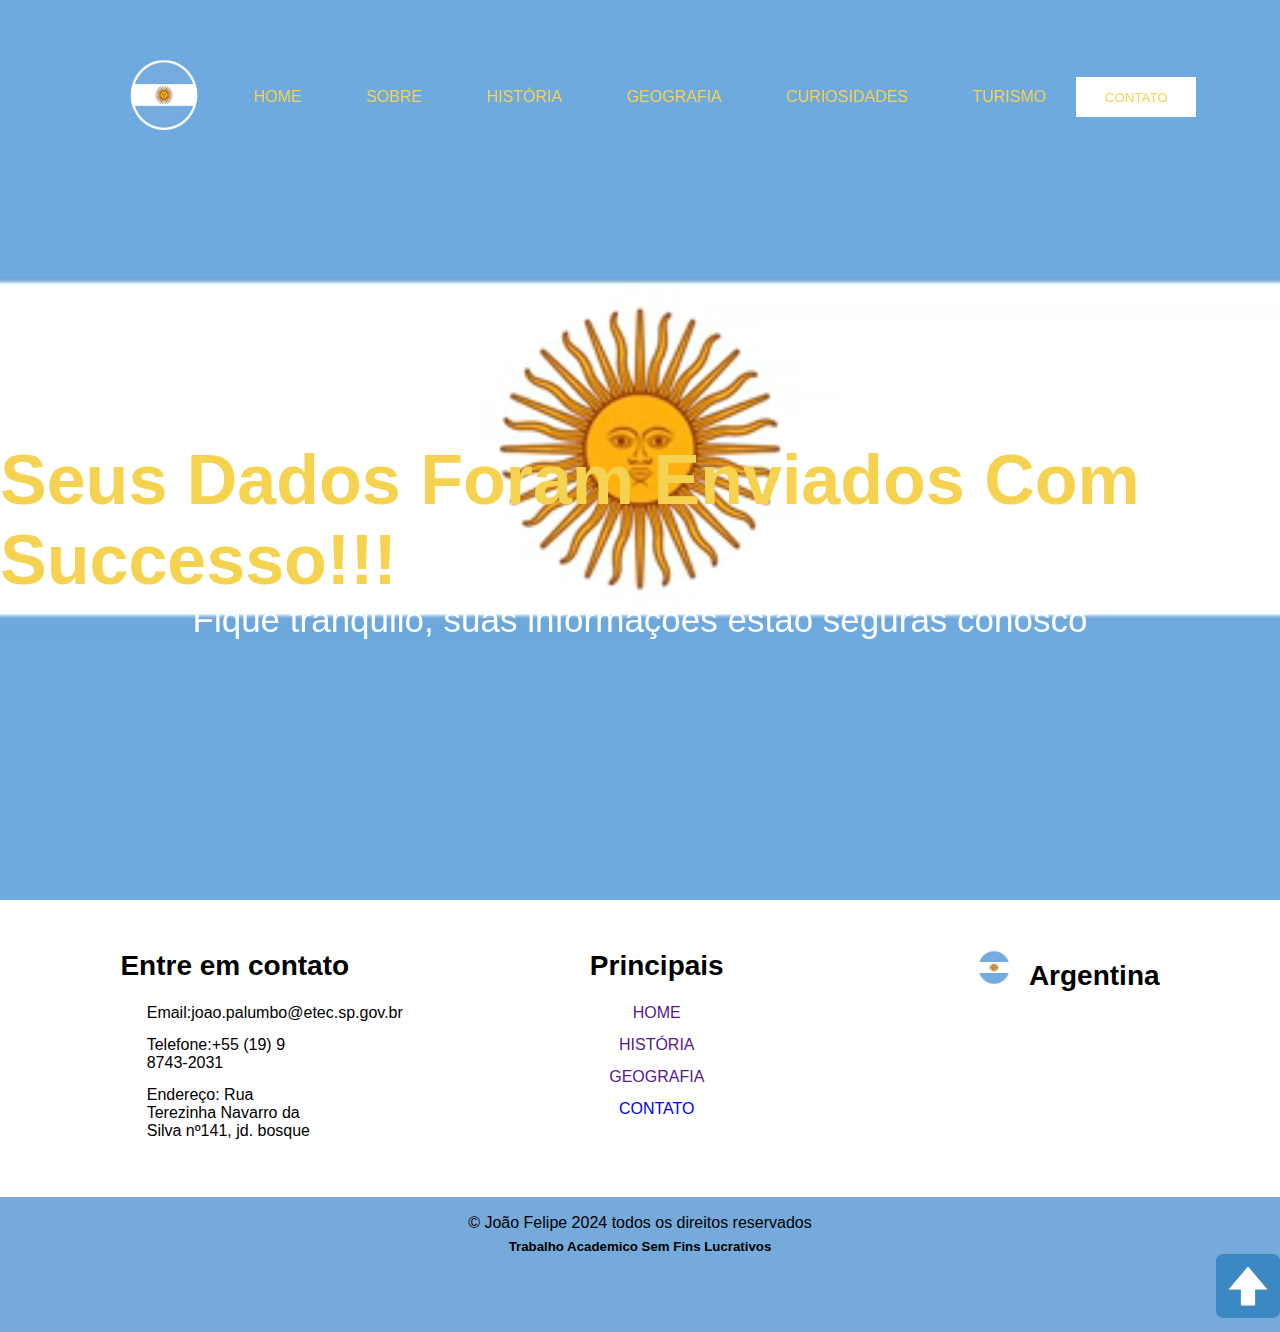
<file: confirmado.html>
<!DOCTYPE html>
<html lang="pt-br">
<head>
<title>Sejam bem vindos a Argentina</title>
<!-- Esta metatag serve para definir o conjunto de caracteres UTF-8, permitindo o uso correto de acentuações e caracteres especiais -->
<meta charset="UTF-8">
 
<!-- Esta metatag serve para garantir que o site se adapte corretamente a diferentes dispositivos, como celulares e tablets -->
<meta name="viewport" content="width=device-width, initial-scale=1.0">
 
<!-- Esta metatag fornece uma descrição breve e precisa do conteúdo da página -->
<meta name="description" content="Informações gerais sobre o país da Argentina">
 
<!-- Esta metatag fornece palavras-chave relevantes que ajudam os mecanismos de busca a identificar o conteúdo da página -->
<meta name="keywords" content="Argentina, país">
 
<!-- Esta metatag indica o autor da página -->
<meta name="author" content="João Felipe">

<!-- Este link define o ícone que será exibido na aba do navegador -->
<link rel="icon" type="image/png" href="logo1.png">

<!-- Este link conecta o arquivo CSS que define o estilo da página -->
<link rel="stylesheet" href="styleconfirm.css">

<!-- Este link conecta o arquivo CSS do Font Awesome, que fornece ícones para a página -->
<link rel="stylesheet" href="https://cdnjs.cloudflare.com/ajax/libs/font-awesome/6.5.2/css/all.min.css" integrity="sha512-SnH5WK+bZxgPHs44uWIX+LLJAJ9/2PkPKZ5QiAj6Ta86w+fsb2TkcmfRyVX3pBnMFcV7oQPJkl9QevSCWr3W6A==" crossorigin="anonymous" referrerpolicy="no-referrer" />

<script src="menu.js"></script>
<script src="validacao.js"></script>
</head>
<body>

   <header id="header">
    <div class="container">
        <div class="flex">

            <a href="#"><img src="icon.png"  width="120" height="70"></a>

                <nav>
                    <ul>
                        <li><a href="index.html">Home</a></li>
                        <li><a href="sobre.html">Sobre</a></li>
                        <li><a href="historia.html">História</a></li>
                        <li><a href="geografia.html">Geografia</a></li>
                        <li><a href="curiosidades.html">Curiosidades</a></li>
                        <li><a href="Turismo.html">Turismo</a></li>
                    </ul>


                </nav>

                <div class="btn-contato">
                    <a href="contato.html"><button>CONTATO</button></a>
                </div>

        </div><!--flex-->

    </div><!--container-->
   </header>


   <section>
    <div class="video">
        <video src="bandeiramexendo.mp4" autoplay loop muted></video>
    </div>
    <div class="box">
        <div class="conteudo">
           <h1 id="escrita">Seus Dados Foram Enviados Com <span>Successo!!!</span></h1>
           <center><p>Fique tranquilo, suas informações estão seguras conosco</p></center>
            
        </div>
    </div>

   </section>

   <footer>

    <div class="container"><div class="footer-content">

        <h3>Entre em contato</h3>
        <p>Email:joao.palumbo@etec.sp.gov.br</p>
        <p>Telefone:+55 (19) 9 8743-2031</p>
        <p>Endereço: Rua Terezinha Navarro da Silva nº141, jd. bosque</p>
        </div>
        
        <div class="footer-content">
        <h3>Principais</h3>
        <ul class="list">
        <li><a href="">HOME</a></li>
        <li><a href="">HISTÓRIA</a></li>
        <li><a href="">GEOGRAFIA</a></li>
        <li><a href="contato.html">CONTATO</a></li>
        
        </ul>
        </div>
        <div class="footer-content">

        <ul class="nome">
            <li><img src="icon.png" width="60" height="35"></li>
            <li><h3>Argentina</h3></li>
        </ul><br>

        <ul class="social-icons">
        <li><a href="https://www.facebook.com"><i class="fa-brands fa-facebook"></i></i></a></li>

        <li><a href="https://www.x.com"><i class="fa-brands fa-x-twitter"></i></i></a></li>

        <li><a href="https://www.instagram.com"><i class="fa-brands fa-square-instagram"></i></a></li> 

        <li><a href=""><i class="fa-brands fa-linkedin"></i></i></a></li>
        </ul>
        </div>
        </div>
        <div class="bottom-bar">
        <p>&copy; João Felipe 2024 todos os direitos reservados</p>
        <h5>Trabalho Academico Sem Fins Lucrativos</h5>
        <div align="right"> <a href="#"> <img src="topo.png" width="5%"></a>
        </div>

</body>
</html>
</file>
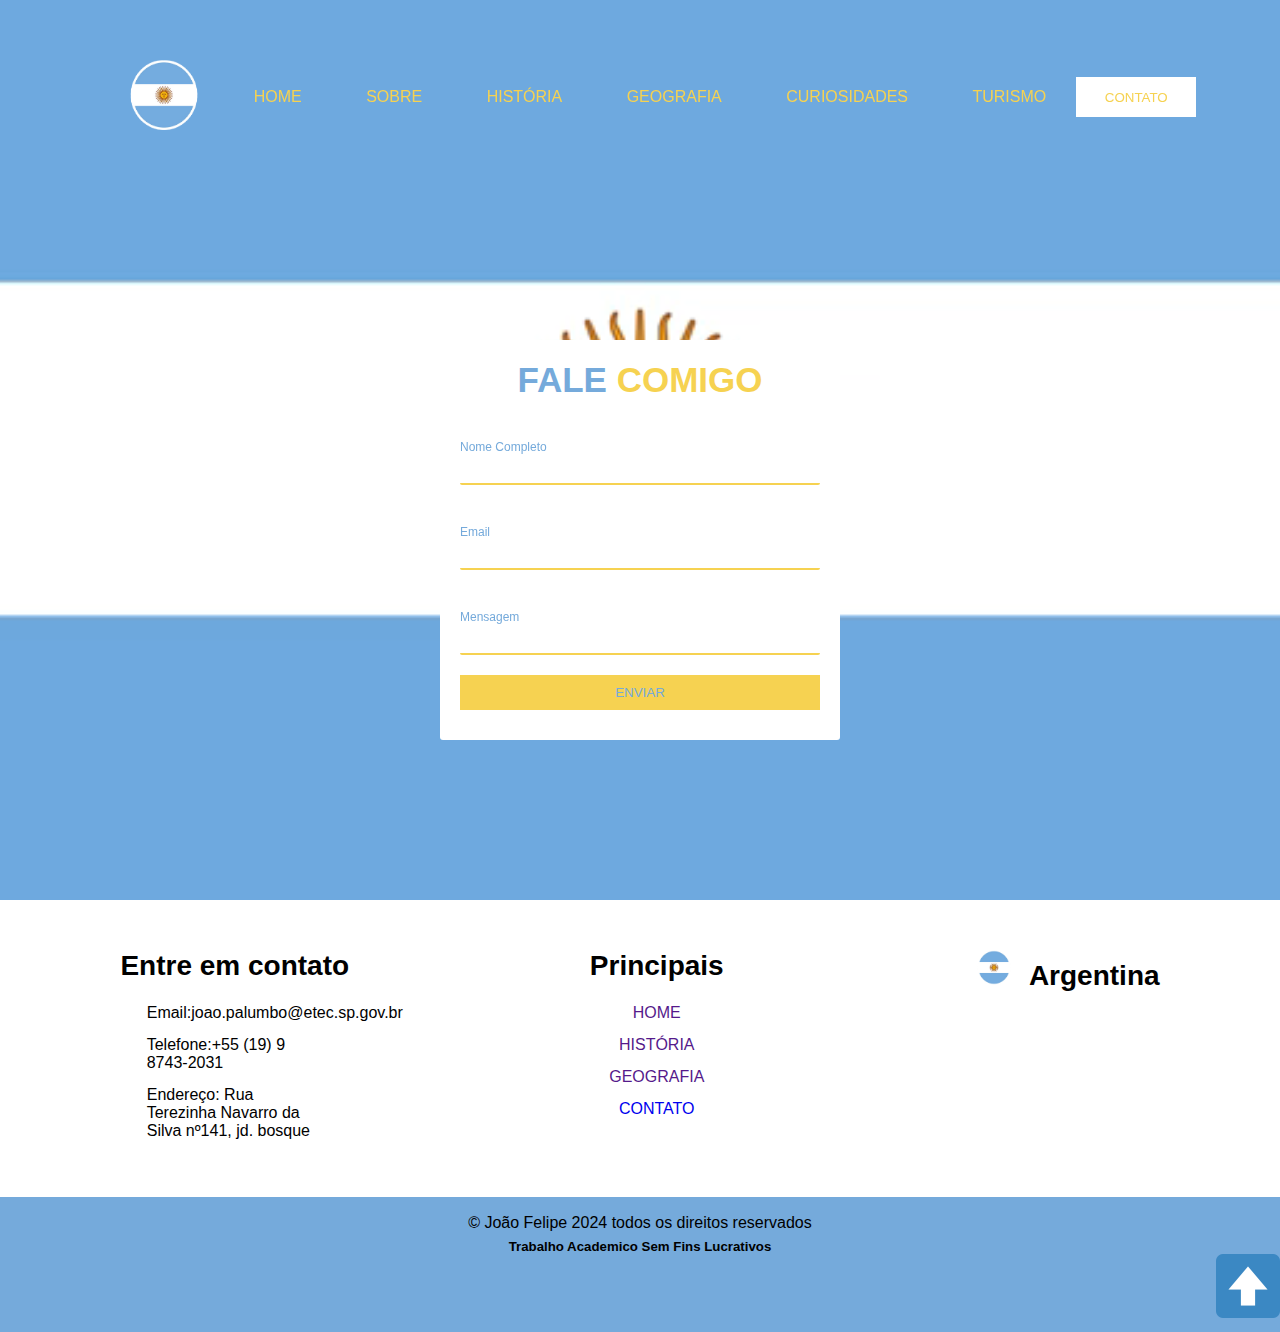
<file: contato.html>
<!DOCTYPE html>
<html lang="pt-br">
<head>
<title>Sejam bem vindos a Argentina</title>
<!-- Esta metatag serve para definir o conjunto de caracteres UTF-8, permitindo o uso correto de acentuações e caracteres especiais -->
<meta charset="UTF-8">
 
<!-- Esta metatag serve para garantir que o site se adapte corretamente a diferentes dispositivos, como celulares e tablets -->
<meta name="viewport" content="width=device-width, initial-scale=1.0">
 
<!-- Esta metatag fornece uma descrição breve e precisa do conteúdo da página -->
<meta name="description" content="Informações gerais sobre o país da Argentina">
 
<!-- Esta metatag fornece palavras-chave relevantes que ajudam os mecanismos de busca a identificar o conteúdo da página -->
<meta name="keywords" content="Argentina, país">
 
<!-- Esta metatag indica o autor da página -->
<meta name="author" content="João Felipe">

<!-- Este link define o ícone que será exibido na aba do navegador -->
<link rel="icon" type="image/png" href="logo1.png">

<!-- Este link conecta o arquivo CSS que define o estilo da página -->
<link rel="stylesheet" href="stylecontato.css">

<!-- Este link conecta o arquivo CSS do Font Awesome, que fornece ícones para a página -->
<link rel="stylesheet" href="https://cdnjs.cloudflare.com/ajax/libs/font-awesome/6.5.2/css/all.min.css" integrity="sha512-SnH5WK+bZxgPHs44uWIX+LLJAJ9/2PkPKZ5QiAj6Ta86w+fsb2TkcmfRyVX3pBnMFcV7oQPJkl9QevSCWr3W6A==" crossorigin="anonymous" referrerpolicy="no-referrer" />

<script src="menu.js"></script>
<script src="validacao.js"></script>
</head>
<body>

   <header id="header">
    <div class="container">
        <div class="flex">

            <a href="#"><img src="icon.png"  width="120" height="70"></a>

                <nav>
                    <ul>
                        <li><a href="index.html">Home</a></li>
                        <li><a href="sobre.html">Sobre</a></li>
                        <li><a href="historia.html">História</a></li>
                        <li><a href="geografia.html">Geografia</a></li>
                        <li><a href="curiosidades.html">Curiosidades</a></li>
                        <li><a href="Turismo.html">Turismo</a></li>
                    </ul>


                </nav>

                <div class="btn-contato">
                    <a href="contato.html"><button>CONTATO</button></a>
                </div>

        </div><!--flex-->

    </div><!--container-->
   </header>


   <section>
    <div class="video">
        <video src="bandeiramexendo.mp4" autoplay loop muted></video>
    </div>
    <div class="box">
        <div class="conteudo">
            <form id="meuFormulario" action="">
                <center><h1 id="fale">FALE <span> COMIGO</span></h1></center>
                
                <div class="area-input">
                    <label for="nome">Nome Completo</label>
                    <input type="text" id="nome" name="nome">
                </div>
                
                <div class="area-input">
                    <label for="email">Email</label>
                    <input type="email" id="email" name="email">
                </div>
                
                <div class="area-input">
                    <label for="mensagem">Mensagem</label>
                    <textarea id="mensagem" name="mensagem" cols="30" rows="5"></textarea>
                </div>
                
                <button type="submit">ENVIAR</button>
            </form>
            
        </div>
    </div>

   </section>

   <footer>

    <div class="container"><div class="footer-content">

        <h3>Entre em contato</h3>
        <p>Email:joao.palumbo@etec.sp.gov.br</p>
        <p>Telefone:+55 (19) 9 8743-2031</p>
        <p>Endereço: Rua Terezinha Navarro da Silva nº141, jd. bosque</p>
        </div>
        
        <div class="footer-content">
        <h3>Principais</h3>
        <ul class="list">
        <li><a href="">HOME</a></li>
        <li><a href="">HISTÓRIA</a></li>
        <li><a href="">GEOGRAFIA</a></li>
        <li><a href="contato.html">CONTATO</a></li>
        
        </ul>
        </div>
        <div class="footer-content">

        <ul class="nome">
            <li><img src="icon.png" width="60" height="35"></li>
            <li><h3>Argentina</h3></li>
        </ul><br>

        <ul class="social-icons">
        <li><a href="https://www.facebook.com"><i class="fa-brands fa-facebook"></i></i></a></li>

        <li><a href="https://www.x.com"><i class="fa-brands fa-x-twitter"></i></i></a></li>

        <li><a href="https://www.instagram.com"><i class="fa-brands fa-square-instagram"></i></a></li> 

        <li><a href=""><i class="fa-brands fa-linkedin"></i></i></a></li>
        </ul>
        </div>
        </div>
        <div class="bottom-bar">
        <p>&copy; João Felipe 2024 todos os direitos reservados</p>
        <h5>Trabalho Academico Sem Fins Lucrativos</h5>
        <div align="right"> <a href="#"> <img src="topo.png" width="5%"></a>
        </div>

</body>
</html>
</file>
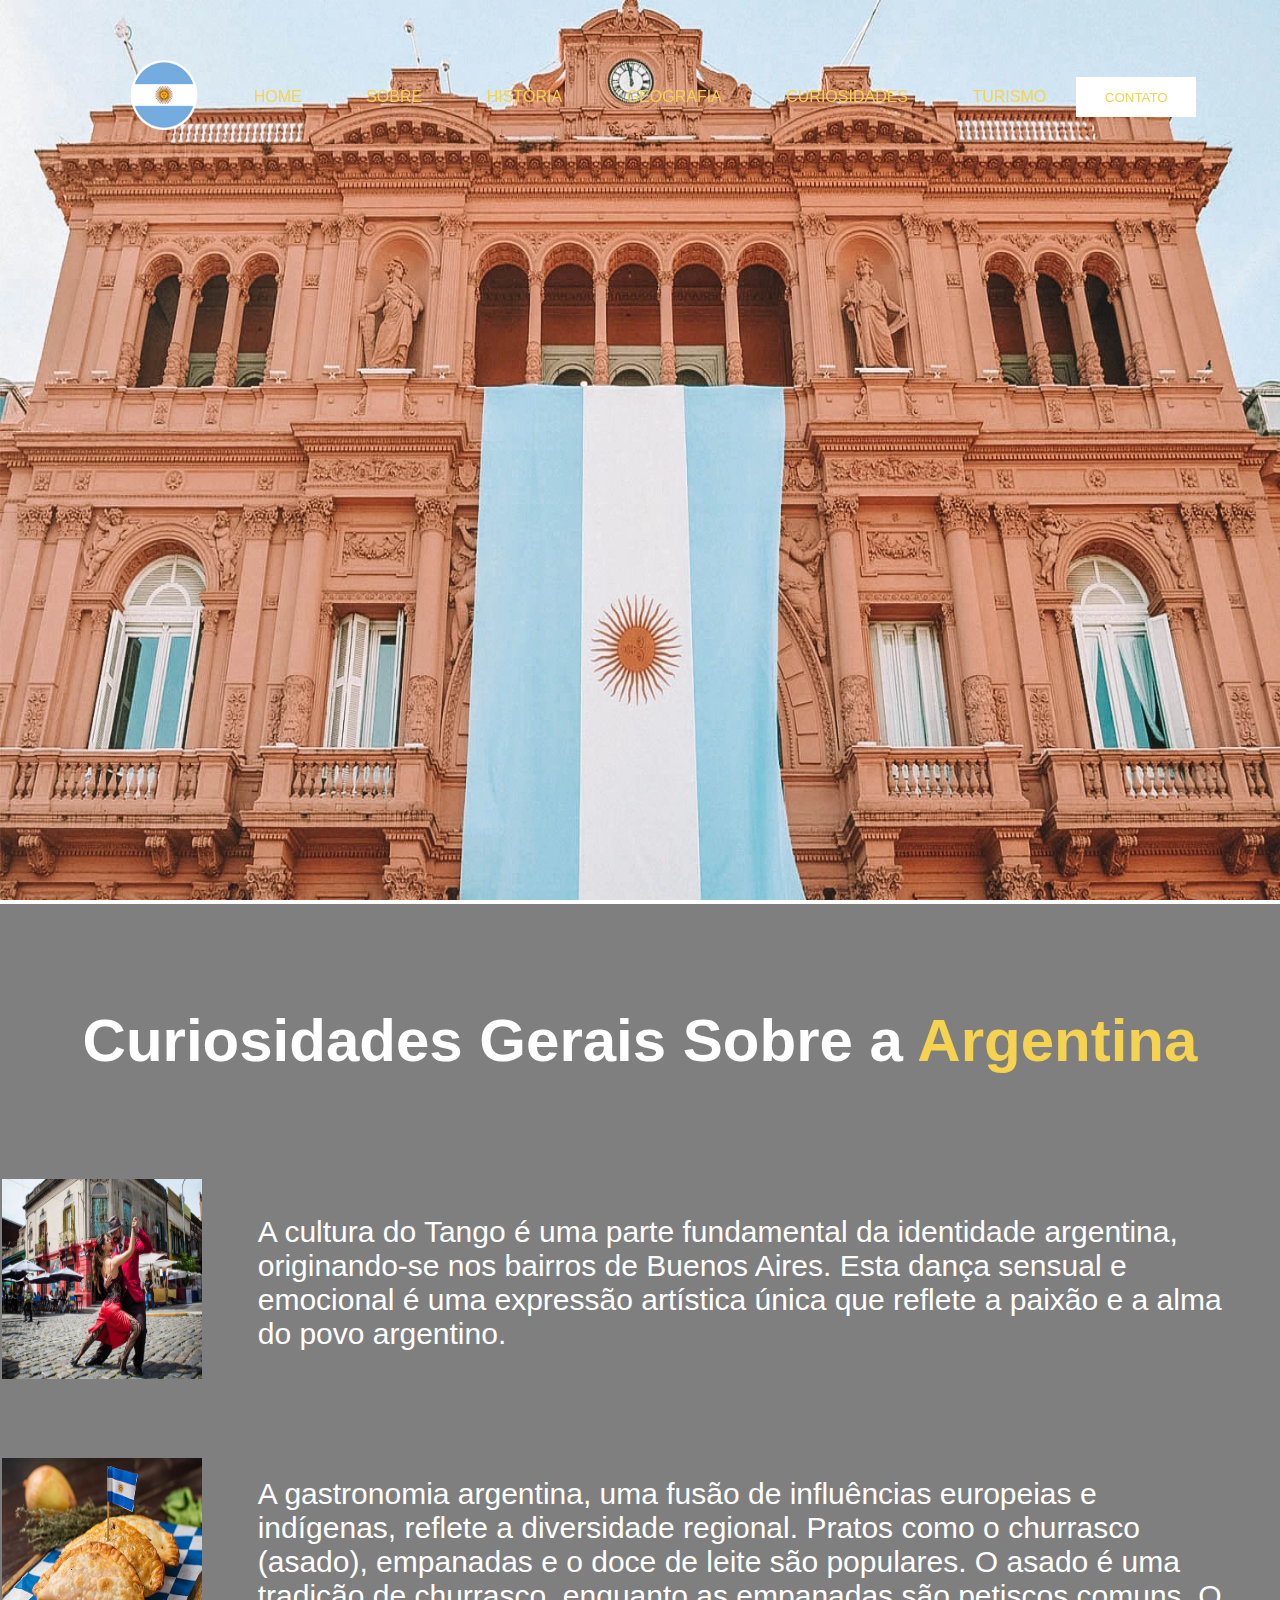
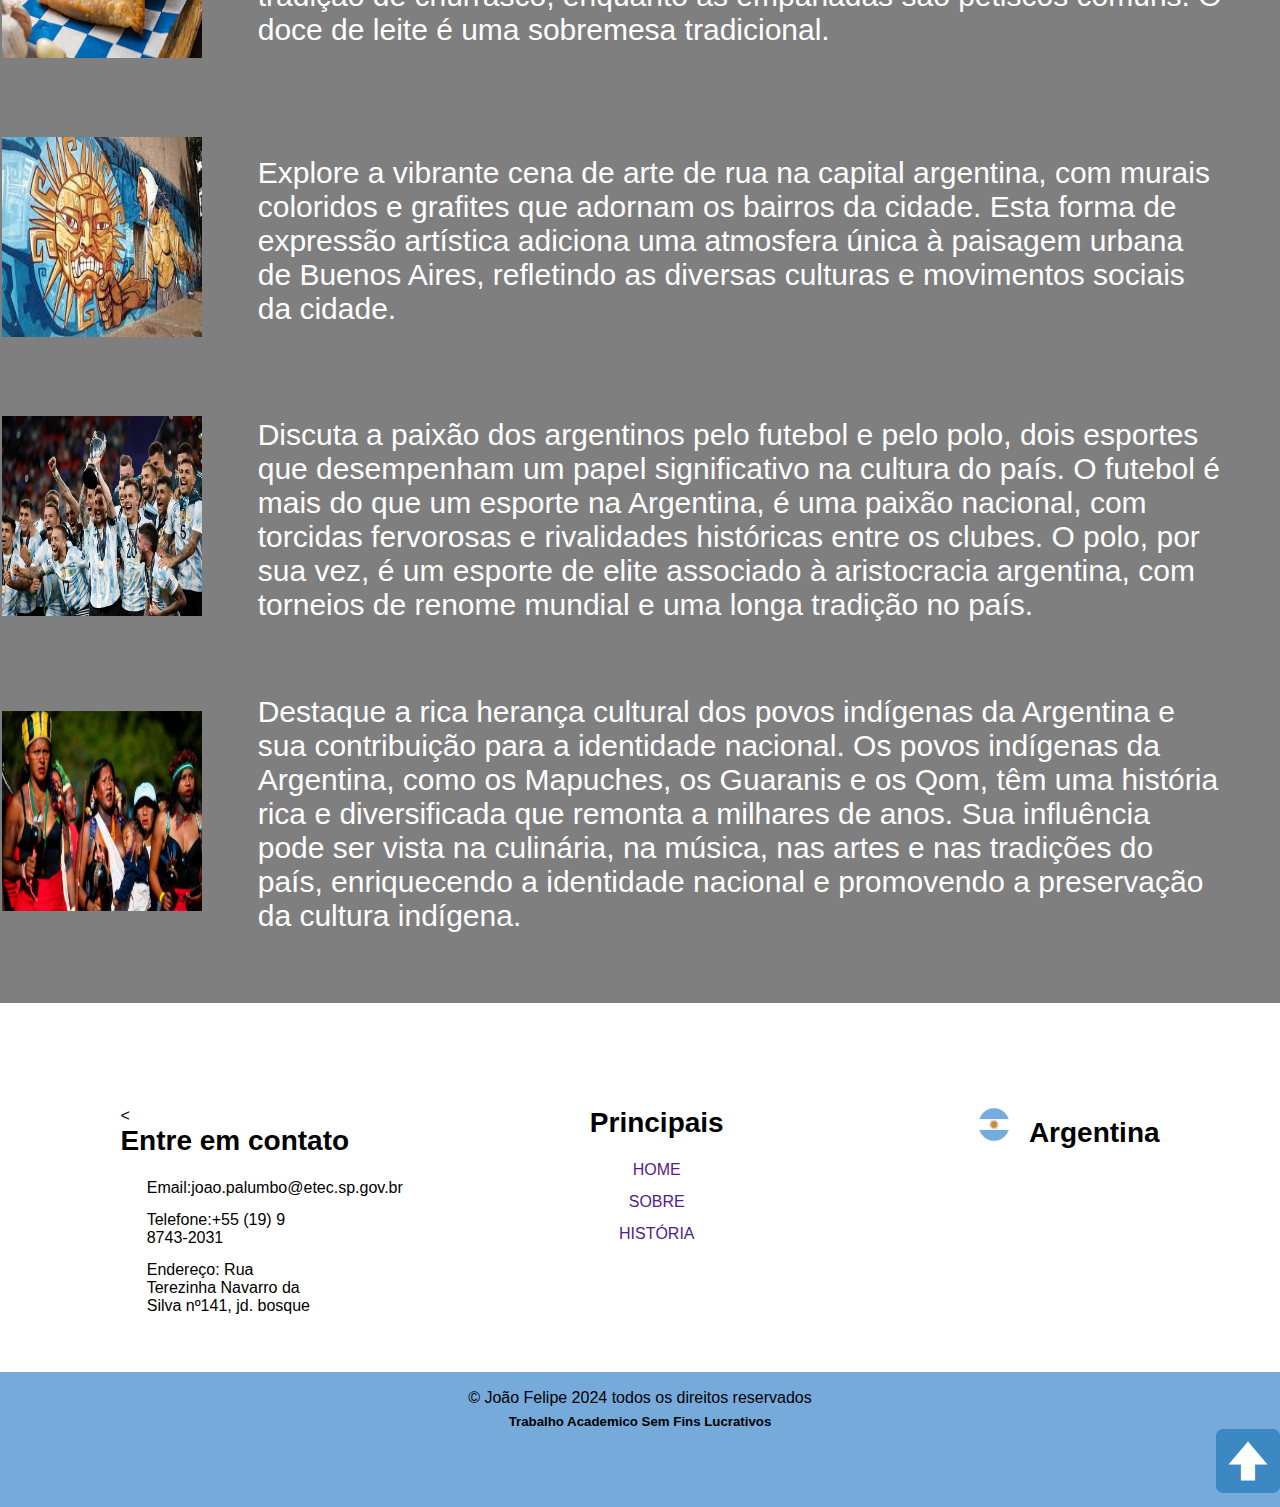
<file: curiosidades.html>
<!DOCTYPE html>
<html lang="pt-br">
<head>
<title>Sejam bem vindos a Argentina</title>
<!-- Esta metatag serve para definir o conjunto de caracteres UTF-8, permitindo o uso correto de acentuações e caracteres especiais -->
<meta charset="UTF-8">
 
<!-- Esta metatag serve para garantir que o site se adapte corretamente a diferentes dispositivos, como celulares e tablets -->
<meta name="viewport" content="width=device-width, initial-scale=1.0">
 
<!-- Esta metatag fornece uma descrição breve e precisa do conteúdo da página -->
<meta name="description" content="Informações gerais sobre o país da Argentina">
 
<!-- Esta metatag fornece palavras-chave relevantes que ajudam os mecanismos de busca a identificar o conteúdo da página -->
<meta name="keywords" content="Argentina, país">
 
<!-- Esta metatag indica o autor da página -->
<meta name="author" content="João Felipe">

<!-- Este link define o ícone que será exibido na aba do navegador -->
<link rel="icon" type="image/png" href="logo1.png">

<!-- Este link conecta o arquivo CSS que define o estilo da página -->
<link rel="stylesheet" href="stylecuriosidades.css">

<!-- Este link conecta o arquivo CSS do Font Awesome, que fornece ícones para a página -->
<link rel="stylesheet" href="https://cdnjs.cloudflare.com/ajax/libs/font-awesome/6.5.2/css/all.min.css" integrity="sha512-SnH5WK+bZxgPHs44uWIX+LLJAJ9/2PkPKZ5QiAj6Ta86w+fsb2TkcmfRyVX3pBnMFcV7oQPJkl9QevSCWr3W6A==" crossorigin="anonymous" referrerpolicy="no-referrer" />

<script src="menu.js"></script>

</head>

<body>

   <header id="header">
    <div class="container">
        <div class="flex">

            <a href="#"><img src="icon.png"  width="120" height="70"></a>

                <nav>
                    <ul>
                        <li><a href="index.html">Home</a></li>
                        <li><a href="sobre.html">Sobre</a></li>
                        <li><a href="historia.html">História</a></li>
                        <li><a href="geografia.html">Geografia</a></li>
                        <li><a href="curiosidades.html">Curiosidades</a></li>
                        <li><a href="Turismo.html">Turismo</a></li>
                    </ul>


                </nav>

                <div class="btn-contato">
                    <a href="#"><button>CONTATO</button></a>
                </div>

        </div><!--flex-->

    </div><!--container-->
   </header>
   <img src="fundocuriosidades.webp" class="img">

   <section>
    <div class="box">
        <div class="conteudo">
           <br><br><br>
           <center><h1>Curiosidades Gerais Sobre a <span>Argentina</span></h1></center><br><br><br>

                <table id="primeira">
                    <tr>
                        <td>
                            <img src="TANGO.jpg " width="200" height="200" alt="tango na argentina">
                        </td>
                        <td>
                            <p>A cultura do Tango é uma parte fundamental da identidade argentina, originando-se nos bairros de Buenos Aires. Esta dança sensual e emocional é uma expressão artística única que reflete a paixão e a alma do povo argentino.</p
                        </td>
                    </tr>
                </table><br><br>

                <table id="segunda">

                    <tr>
                        <td><img src="gastronomia.jpg"  width="200" height="200" alt="Gastronomia Argentina"></td>
                        <td><p>A gastronomia argentina, uma fusão de influências europeias e indígenas, reflete a diversidade regional. Pratos como o churrasco (asado), empanadas e o doce de leite são populares. O asado é uma tradição de churrasco, enquanto as empanadas são petiscos comuns. O doce de leite é uma sobremesa tradicional.</p></td>
                    </tr>
                </table><br><br>

                <table id="terceira">

                        <tr>
                            <td><img src="arte.jfif" width="200" height="200" alt="Arte de Rua em Buenos Aires"></td>
                            <td><p>Explore a vibrante cena de arte de rua na capital argentina, com murais coloridos e grafites que adornam os bairros da cidade. Esta forma de expressão artística adiciona uma atmosfera única à paisagem urbana de Buenos Aires, refletindo as diversas culturas e movimentos sociais da cidade.</p></td>
                          </tr>
                </table><br><br>

                <table id="quarta">

                          <tr>
                            <td><img src="esportes.webp"  width="200" height="200" alt="Esportes Nacionais"></td>
                            <td><p>Discuta a paixão dos argentinos pelo futebol e pelo polo, dois esportes que desempenham um papel significativo na cultura do país. O futebol é mais do que um esporte na Argentina, é uma paixão nacional, com torcidas fervorosas e rivalidades históricas entre os clubes. O polo, por sua vez, é um esporte de elite associado à aristocracia argentina, com torneios de renome mundial e uma longa tradição no país.</p></td>
                          </tr>
                </table><br><br>

                <table id="quinta">

                          <tr>
                            <td><img src="indigenas.jpeg" width="200" height="200" alt="Influência Indígena"></td>
                            <td><p>Destaque a rica herança cultural dos povos indígenas da Argentina e sua contribuição para a identidade nacional. Os povos indígenas da Argentina, como os Mapuches, os Guaranis e os Qom, têm uma história rica e diversificada que remonta a milhares de anos. Sua influência pode ser vista na culinária, na música, nas artes e nas tradições do país, enriquecendo a identidade nacional e promovendo a preservação da cultura indígena.</p></td>
                          </tr>
                </table><br><br>
                          
                          
                          
                      </tr>
                
        </div>
    </div>

   </section><br><br><br>
   
  

   <footer>

    <div class="container"><div class="footer-content">

        <<h3>Entre em contato</h3>
        <p>Email:joao.palumbo@etec.sp.gov.br</p>
        <p>Telefone:+55 (19) 9 8743-2031</p>
        <p>Endereço: Rua Terezinha Navarro da Silva nº141, jd. bosque</p>
        </div>
        
        <div class="footer-content">
        <h3>Principais</h3>
        <ul class="list">
        <li><a href="">HOME</a></li>
        <li><a href="">SOBRE</a></li>
        <li><a href="">HISTÓRIA</a></li>
        </ul>
        </div>
        <div class="footer-content">

        <ul class="nome">
            <li><img src="icon.png" width="60" height="35"></li>
            <li><h3>Argentina</h3></li>
        </ul><br>

        <ul class="social-icons">
        <li><a href="https://www.facebook.com"><i class="fa-brands fa-facebook"></i></i></a></li>

        <li><a href="https://www.x.com"><i class="fa-brands fa-x-twitter"></i></i></a></li>

        <li><a href="https://www.instagram.com"><i class="fa-brands fa-square-instagram"></i></a></li> 

        <li><a href=""><i class="fa-brands fa-linkedin"></i></i></a></li>
        </ul>
        </div>
        </div>
        <div class="bottom-bar">
        <p>&copy; João Felipe 2024 todos os direitos reservados</p>
        <h5>Trabalho Academico Sem Fins Lucrativos</h5>
        <div align="right"> <a href="#"> <img src="topo.png" width="5%"></a>
        </div>

</body>
</html>
</file>
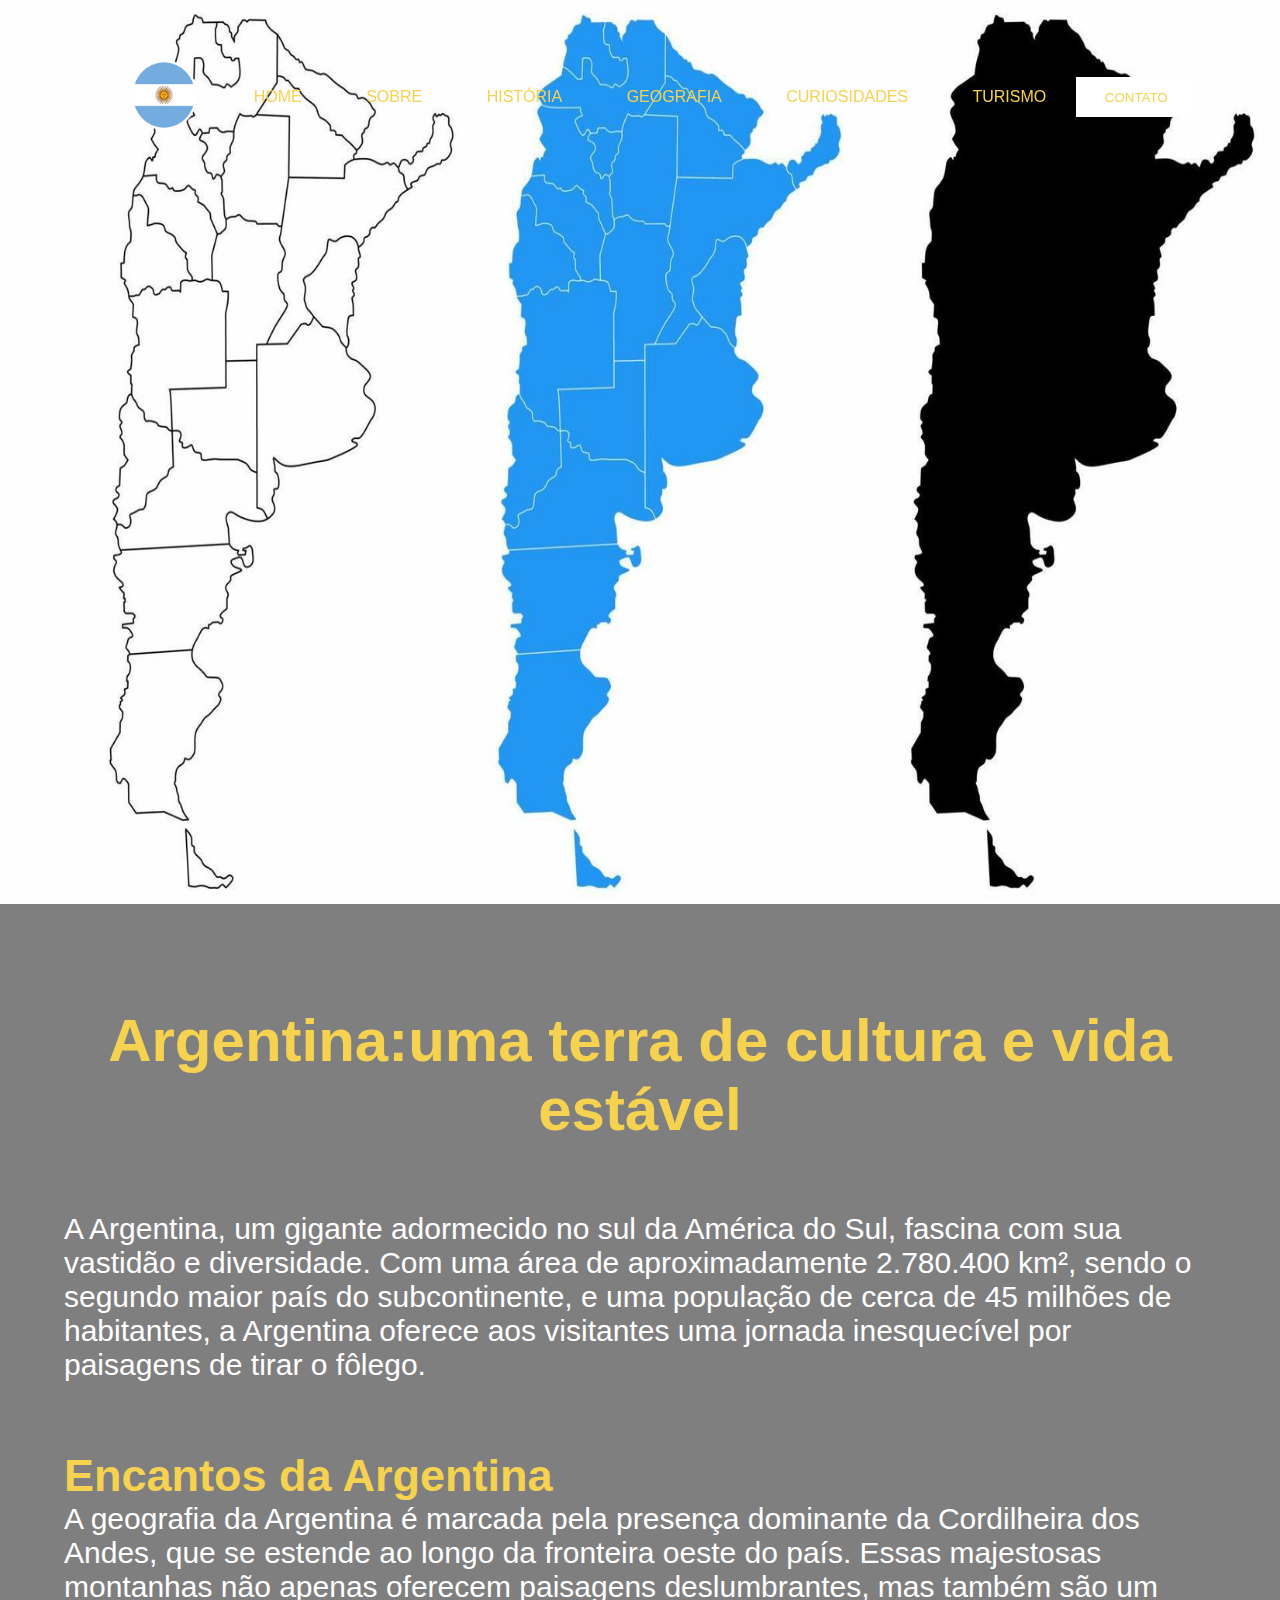
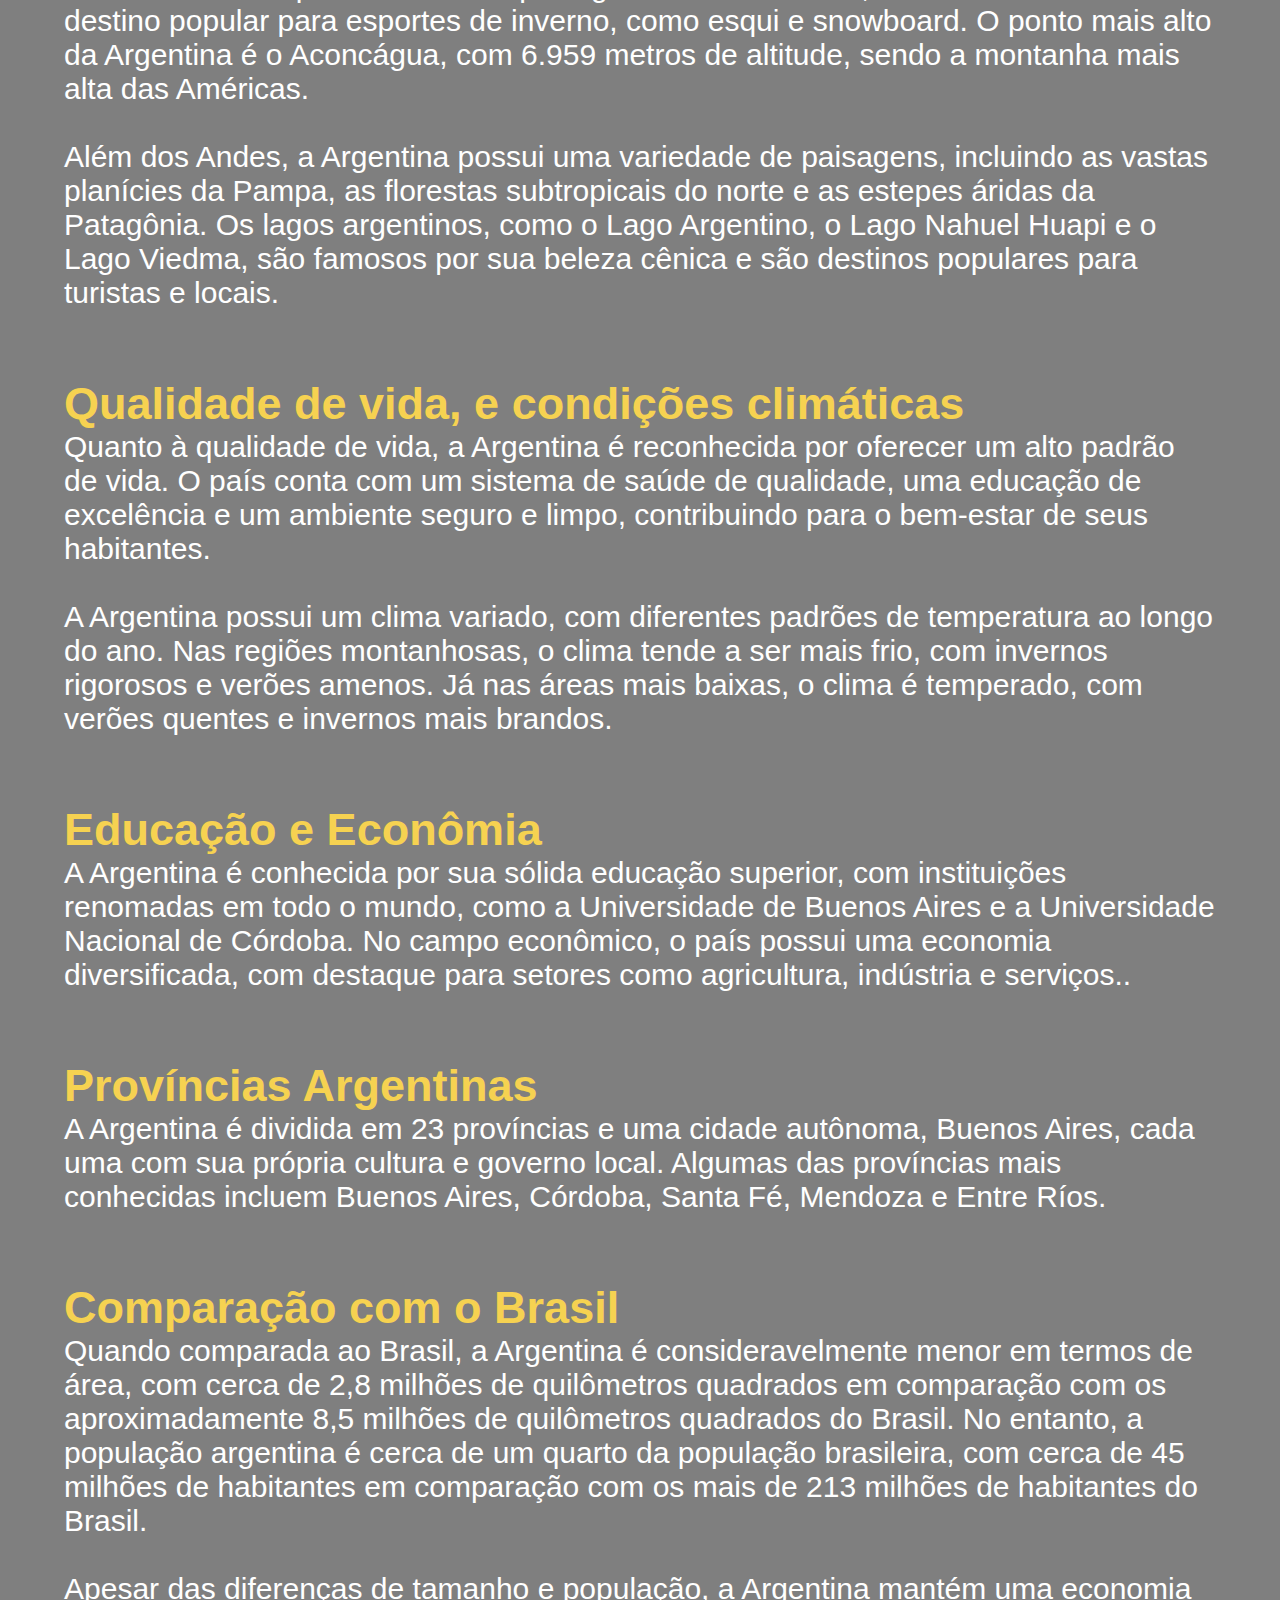
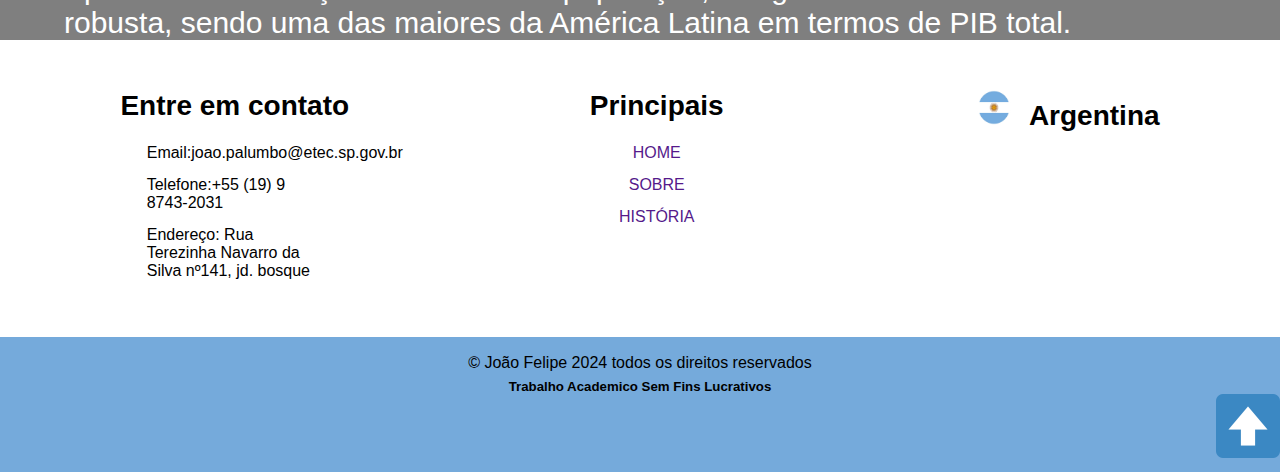
<file: geografia.html>
<!DOCTYPE html>
<html lang="pt-br">
<head>
<title>Sejam bem vindos a Argentina</title>
<!-- Esta metatag serve para definir o conjunto de caracteres UTF-8, permitindo o uso correto de acentuações e caracteres especiais -->
<meta charset="UTF-8">
 
<!-- Esta metatag serve para garantir que o site se adapte corretamente a diferentes dispositivos, como celulares e tablets -->
<meta name="viewport" content="width=device-width, initial-scale=1.0">
 
<!-- Esta metatag fornece uma descrição breve e precisa do conteúdo da página -->
<meta name="description" content="Informações gerais sobre o país da Argentina">
 
<!-- Esta metatag fornece palavras-chave relevantes que ajudam os mecanismos de busca a identificar o conteúdo da página -->
<meta name="keywords" content="Argentina, país">
 
<!-- Esta metatag indica o autor da página -->
<meta name="author" content="João Felipe">

<!-- Este link define o ícone que será exibido na aba do navegador -->
<link rel="icon" type="image/png" href="logo1.png">

<!-- Este link conecta o arquivo CSS que define o estilo da página -->
<link rel="stylesheet" href="stylegeografia.css">

<!-- Este link conecta o arquivo CSS do Font Awesome, que fornece ícones para a página -->
<link rel="stylesheet" href="https://cdnjs.cloudflare.com/ajax/libs/font-awesome/6.5.2/css/all.min.css" integrity="sha512-SnH5WK+bZxgPHs44uWIX+LLJAJ9/2PkPKZ5QiAj6Ta86w+fsb2TkcmfRyVX3pBnMFcV7oQPJkl9QevSCWr3W6A==" crossorigin="anonymous" referrerpolicy="no-referrer" />

<script src="menu.js"></script>

</head>
   <header id="header">
    <div class="container">
        <div class="flex">

            <a href="#"><img src="icon.png"  width="120" height="70"></a>

                <nav>
                    <ul>
                        <li><a href="index.html">Home</a></li>
                        <li><a href="sobre.html">Sobre</a></li>
                        <li><a href="historia.html">História</a></li>
                        <li><a href="geografia.html">Geografia</a></li>
                        <li><a href="curiosidades.html">Curiosidades</a></li>
                        <li><a href="Turismo.html">Turismo</a></li>
                    </ul>


                </nav>

                <div class="btn-contato">
                    <a href="#"><button>CONTATO</button></a>
                </div>

        </div><!--flex-->

    </div><!--container-->
   </header>
   <img src="mapa1.jpg" class="img">

   <section>
    <div class="box">
        <div class="conteudo">
            <br><br><br>
                <center><h1><span>Argentina:uma terra de cultura e vida estável</span></h1></center><br><br>
                <p>A Argentina, um gigante adormecido no sul da América do Sul, fascina com sua vastidão e diversidade. Com uma área de aproximadamente 2.780.400 km², sendo o segundo maior país do subcontinente, e uma população de cerca de 45 milhões de habitantes, a Argentina oferece aos visitantes uma jornada inesquecível por paisagens de tirar o fôlego.</p><br><br>

                <h2>Encantos da Argentina</h2>

                <p>A geografia da Argentina é marcada pela presença dominante da Cordilheira dos Andes, que se estende ao longo da fronteira oeste do país. Essas majestosas montanhas não apenas oferecem paisagens deslumbrantes, mas também são um destino popular para esportes de inverno, como esqui e snowboard. O ponto mais alto da Argentina é o Aconcágua, com 6.959 metros de altitude, sendo a montanha mais alta das Américas.<br><br>

                    Além dos Andes, a Argentina possui uma variedade de paisagens, incluindo as vastas planícies da Pampa, as florestas subtropicais do norte e as estepes áridas da Patagônia. Os lagos argentinos, como o Lago Argentino, o Lago Nahuel Huapi e o Lago Viedma, são famosos por sua beleza cênica e são destinos populares para turistas e locais.</p><br><br>

                <h2>Qualidade de vida, e condições climáticas</h2>

                <p> Quanto à qualidade de vida, a Argentina é reconhecida por oferecer um alto padrão de vida. O país conta com um sistema de saúde de qualidade, uma educação de excelência e um ambiente seguro e limpo, contribuindo para o bem-estar de seus habitantes.
                <br><br>
                    A Argentina possui um clima variado, com diferentes padrões de temperatura ao longo do ano. Nas regiões montanhosas, o clima tende a ser mais frio, com invernos rigorosos e verões amenos. Já nas áreas mais baixas, o clima é temperado, com verões quentes e invernos mais brandos.</p><br><br>

                <h2>Educação e Econômia</h2>

                <p>A Argentina é conhecida por sua sólida educação superior, com instituições renomadas em todo o mundo, como a Universidade de Buenos Aires e a Universidade Nacional de Córdoba. No campo econômico, o país possui uma economia diversificada, com destaque para setores como agricultura, indústria e serviços..</p><br><br>

                <h2>Províncias Argentinas</h2>

                <p>A Argentina é dividida em 23 províncias e uma cidade autônoma, Buenos Aires, cada uma com sua própria cultura e governo local. Algumas das províncias mais conhecidas incluem Buenos Aires, Córdoba, Santa Fé, Mendoza e Entre Ríos.</p><br><br>

                <h2>Comparação com o Brasil</h2>

                <p>Quando comparada ao Brasil, a Argentina é consideravelmente menor em termos de área, com cerca de 2,8 milhões de quilômetros quadrados em comparação com os aproximadamente 8,5 milhões de quilômetros quadrados do Brasil. No entanto, a população argentina é cerca de um quarto da população brasileira, com cerca de 45 milhões de habitantes em comparação com os mais de 213 milhões de habitantes do Brasil.<br><br>

                    Apesar das diferenças de tamanho e população, a Argentina mantém uma economia robusta, sendo uma das maiores da América Latina em termos de PIB total.</p>
               
        </div>
    </div>

   </section>
   
   

   

  

   <footer>

    <div class="container"><div class="footer-content">

        <h3>Entre em contato</h3>
        <p>Email:joao.palumbo@etec.sp.gov.br</p>
        <p>Telefone:+55 (19) 9 8743-2031</p>
        <p>Endereço: Rua Terezinha Navarro da Silva nº141, jd. bosque</p>
        </div>
        <div class="footer-content">
        <h3>Principais</h3>
        <ul class="list">
        <li><a href="">HOME</a></li>
        <li><a href="">SOBRE</a></li>
        <li><a href="">HISTÓRIA</a></li>
        </ul>
        </div>
        <div class="footer-content">

        <ul class="nome">
            <li><img src="icon.png" width="60" height="35"></li>
            <li><h3>Argentina</h3></li>
        </ul><br>

        <ul class="social-icons">
        <li><a href="https://www.facebook.com"><i class="fa-brands fa-facebook"></i></i></a></li>

        <li><a href="https://www.x.com"><i class="fa-brands fa-x-twitter"></i></i></a></li>

        <li><a href="https://www.instagram.com"><i class="fa-brands fa-square-instagram"></i></a></li> 

        <li><a href=""><i class="fa-brands fa-linkedin"></i></i></a></li>
        </ul>
        </div>
        </div>
        <div class="bottom-bar">
        <p>&copy; João Felipe 2024 todos os direitos reservados</p>
        <h5>Trabalho Academico Sem Fins Lucrativos</h5>
        <div align="right"> <a href="#"> <img src="topo.png" width="5%"></a>
        </div>

</body>
</html>
</file>
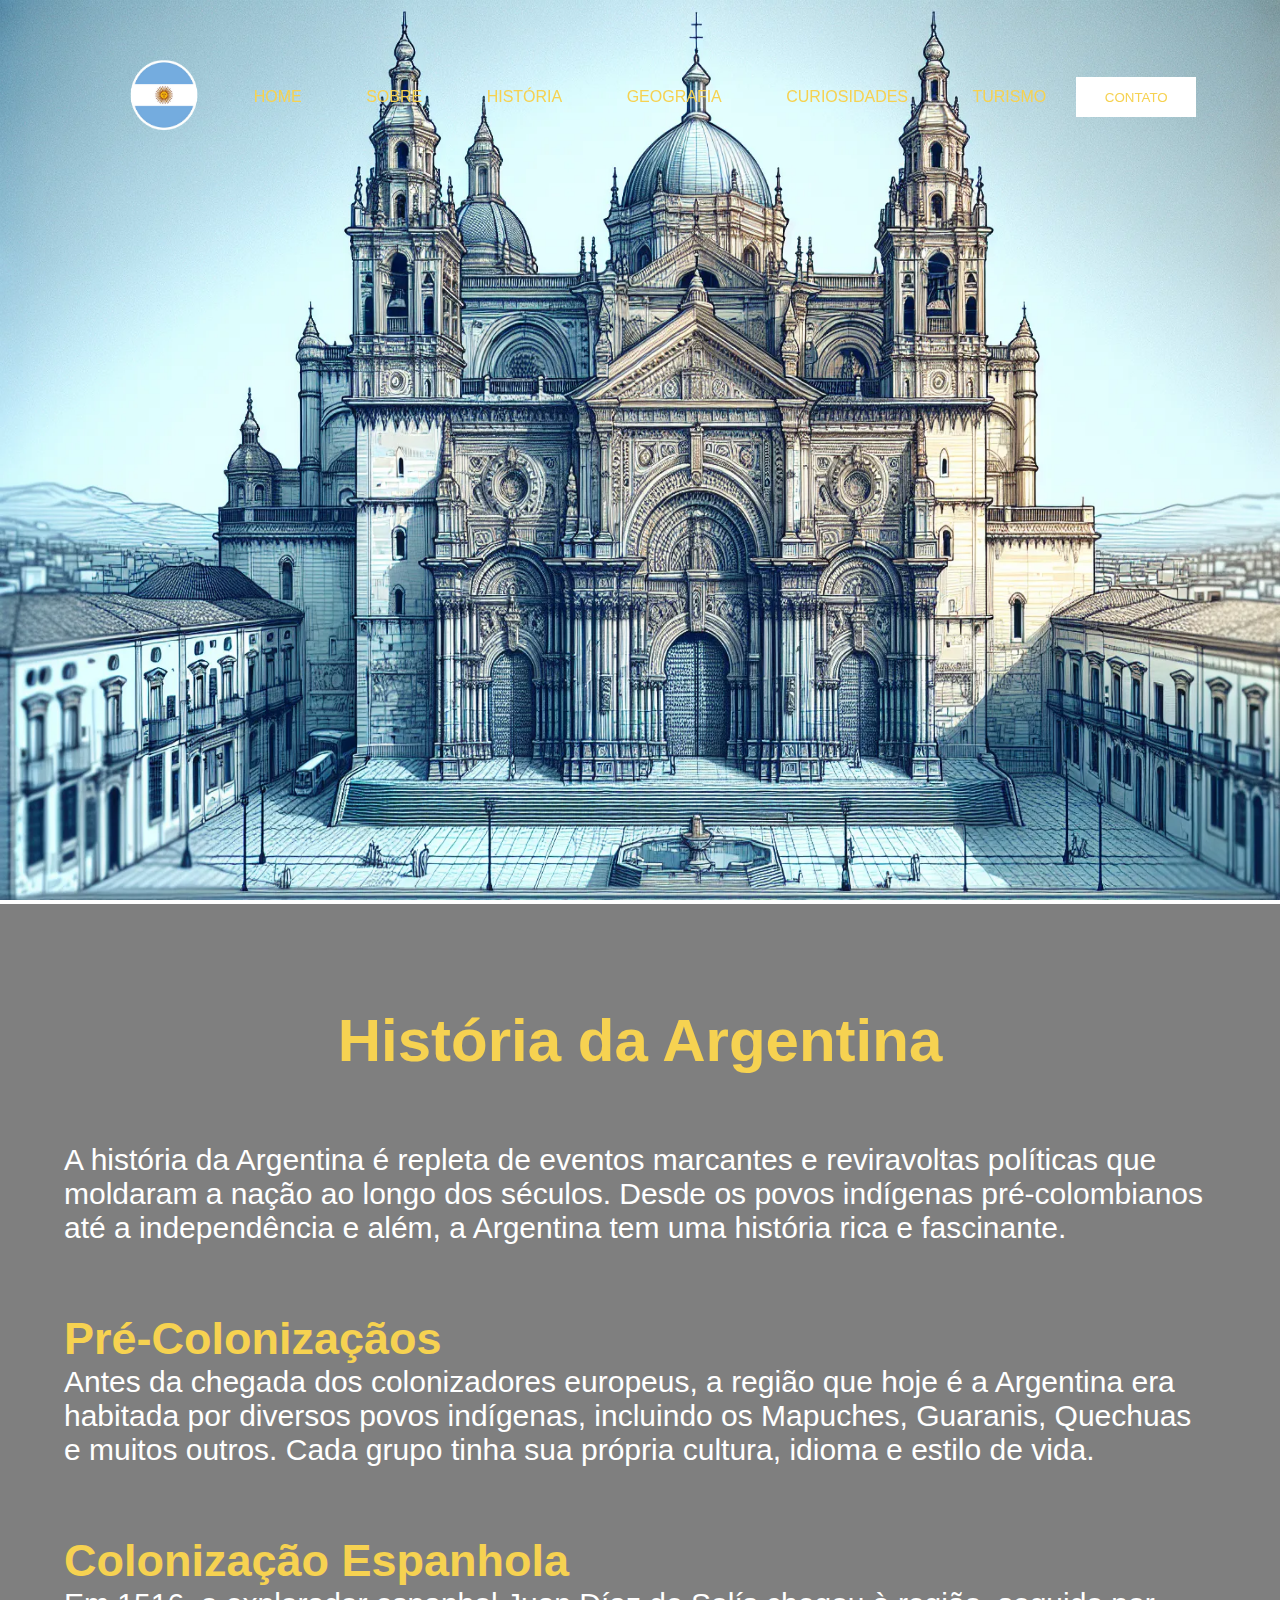
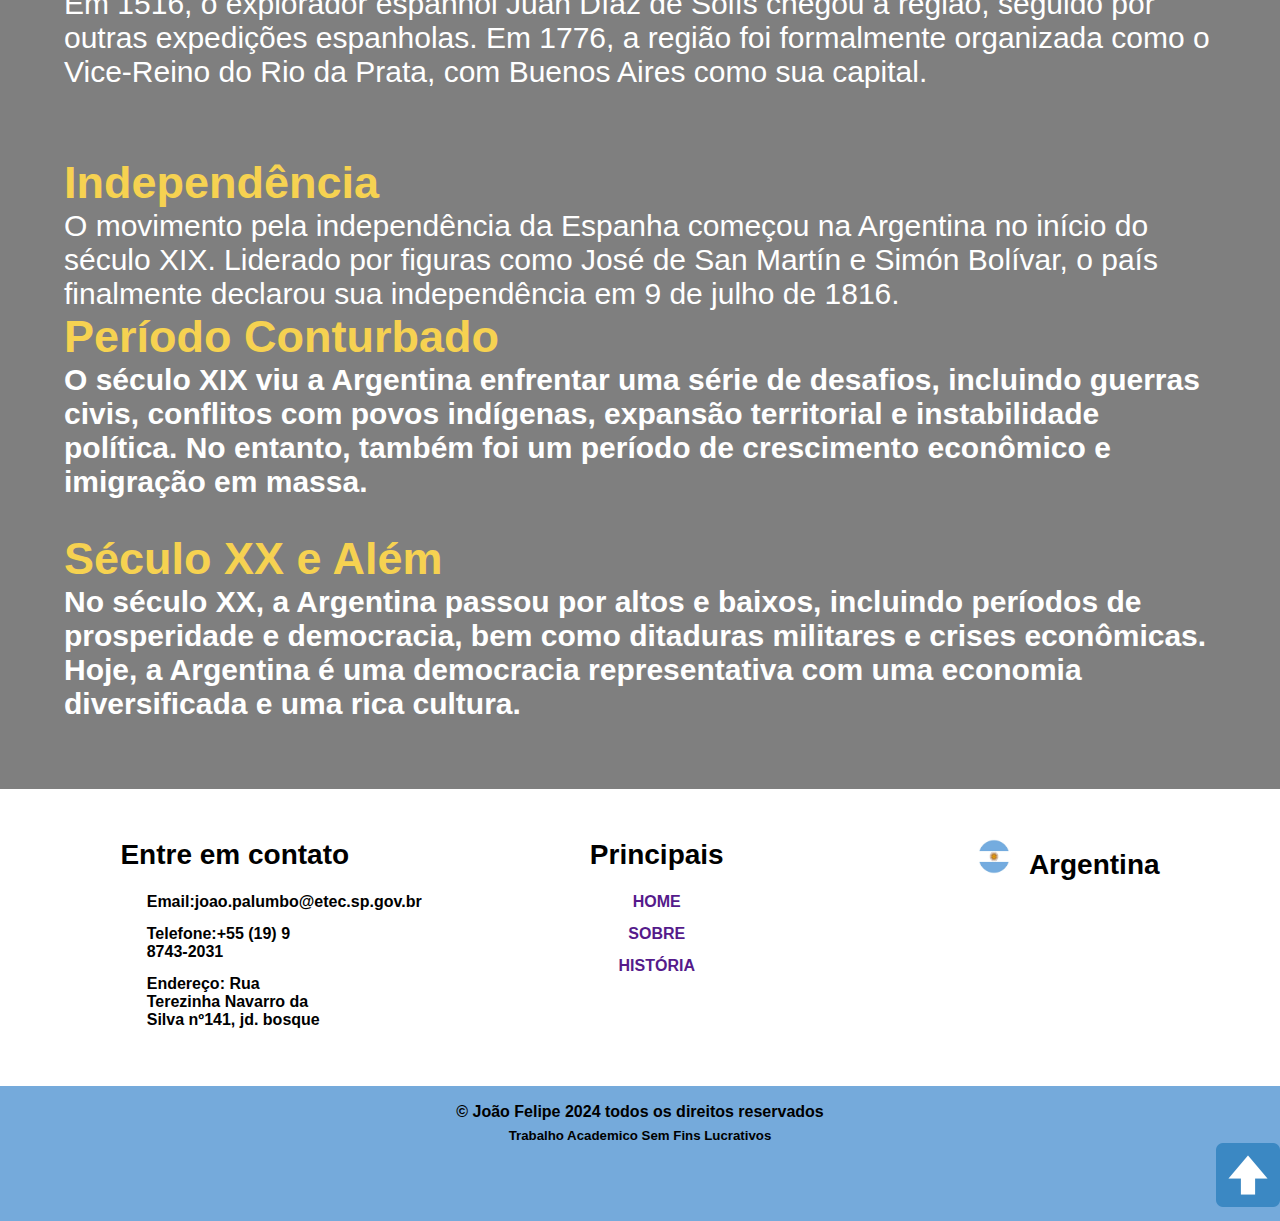
<file: historia.html>
<!DOCTYPE html>
<html lang="pt-br">
<head>
<title>Sejam bem vindos a Argentina</title>
<!-- Esta metatag serve para definir o conjunto de caracteres UTF-8, permitindo o uso correto de acentuações e caracteres especiais -->
<meta charset="UTF-8">
 
<!-- Esta metatag serve para garantir que o site se adapte corretamente a diferentes dispositivos, como celulares e tablets -->
<meta name="viewport" content="width=device-width, initial-scale=1.0">
 
<!-- Esta metatag fornece uma descrição breve e precisa do conteúdo da página -->
<meta name="description" content="Informações gerais sobre o país da Argentina">
 
<!-- Esta metatag fornece palavras-chave relevantes que ajudam os mecanismos de busca a identificar o conteúdo da página -->
<meta name="keywords" content="Argentina, país">
 
<!-- Esta metatag indica o autor da página -->
<meta name="author" content="João Felipe">

<!-- Este link define o ícone que será exibido na aba do navegador -->
<link rel="icon" type="image/png" href="logo1.png">

<!-- Este link conecta o arquivo CSS que define o estilo da página -->
<link rel="stylesheet" href="stylehistoria.css">

<!-- Este link conecta o arquivo CSS do Font Awesome, que fornece ícones para a página -->
<link rel="stylesheet" href="https://cdnjs.cloudflare.com/ajax/libs/font-awesome/6.5.2/css/all.min.css" integrity="sha512-SnH5WK+bZxgPHs44uWIX+LLJAJ9/2PkPKZ5QiAj6Ta86w+fsb2TkcmfRyVX3pBnMFcV7oQPJkl9QevSCWr3W6A==" crossorigin="anonymous" referrerpolicy="no-referrer" />

<script src="menu.js"></script>

</head>
<body>

   <header id="header">
    <div class="container">
        <div class="flex">

            <a href="#"><img src="icon.png"  width="120" height="70"></a>

                <nav>
                    <ul>
                        <li><a href="index.html">Home</a></li>
                        <li><a href="sobre.html">Sobre</a></li>
                        <li><a href="historia.html">História</a></li>
                        <li><a href="geografia.html">Geografia</a></li>
                        <li><a href="curiosidades.html">Curiosidades</a></li>
                        <li><a href="Turismo.html">Turismo</a></li>
                    </ul>


                </nav>

                <div class="btn-contato">
                    <a href="#"><button>CONTATO</button></a>
                </div>

        </div><!--flex-->

    </div><!--container-->
   </header>
   <img src="fundohistoria.webp" class="img">

   <section>
    <div class="box">
        <div class="conteudo">
            <br><br><br>
                <center><h1><span>História da Argentina</span></h1></center><br><br>
                <p>
                    A história da Argentina é repleta de eventos marcantes e reviravoltas políticas que moldaram a nação ao longo dos séculos. Desde os povos indígenas pré-colombianos até a independência e além, a Argentina tem uma história rica e fascinante.</p><br><br>

                <h2>Pré-Colonizaçãos</h2>

                <p>Antes da chegada dos colonizadores europeus, a região que hoje é a Argentina era habitada por diversos povos indígenas, incluindo os Mapuches, Guaranis, Quechuas e muitos outros. Cada grupo tinha sua própria cultura, idioma e estilo de vida.</p><br><br>

                <h2>Colonização Espanhola</h2>

                <p> Em 1516, o explorador espanhol Juan Díaz de Solís chegou à região, seguido por outras expedições espanholas. Em 1776, a região foi formalmente organizada como o Vice-Reino do Rio da Prata, com Buenos Aires como sua capital.
            </p><br><br>

                <h2>Independência</h2>

                <p>O movimento pela independência da Espanha começou na Argentina no início do século XIX. Liderado por figuras como José de San Martín e Simón Bolívar, o país finalmente declarou sua independência em 9 de julho de 1816.</p><b><b>

                <h2>Período Conturbado</h2>

                <p>O século XIX viu a Argentina enfrentar uma série de desafios, incluindo guerras civis, conflitos com povos indígenas, expansão territorial e instabilidade política. No entanto, também foi um período de crescimento econômico e imigração em massa.<br><br></p>

                <h2>Século XX e Além</h2>

                <p>No século XX, a Argentina passou por altos e baixos, incluindo períodos de prosperidade e democracia, bem como ditaduras militares e crises econômicas. Hoje, a Argentina é uma democracia representativa com uma economia diversificada e uma rica cultura.</p><br><br>
               
        </div>
    </div>

   </section>
   
   

   

   

   <footer>

    <div class="container"><div class="footer-content">

        <h3>Entre em contato</h3>
        <p>Email:joao.palumbo@etec.sp.gov.br</p>
        <p>Telefone:+55 (19) 9 8743-2031</p>
        <p>Endereço: Rua Terezinha Navarro da Silva nº141, jd. bosque</p>
        </div>
        <div class="footer-content">
        <h3>Principais</h3>
        <ul class="list">
        <li><a href="">HOME</a></li>
        <li><a href="">SOBRE</a></li>
        <li><a href="">HISTÓRIA</a></li>
        </ul>
        </div>
        <div class="footer-content">

        <ul class="nome">
            <li><img src="icon.png" width="60" height="35"></li>
            <li><h3>Argentina</h3></li>
        </ul><br>

        <ul class="social-icons">
        <li><a href="https://www.facebook.com"><i class="fa-brands fa-facebook"></i></i></a></li>

        <li><a href="https://www.x.com"><i class="fa-brands fa-x-twitter"></i></i></a></li>

        <li><a href="https://www.instagram.com"><i class="fa-brands fa-square-instagram"></i></a></li> 

        <li><a href=""><i class="fa-brands fa-linkedin"></i></i></a></li>
        </ul>
        </div>
        </div>
        <div class="bottom-bar">
        <p>&copy; João Felipe 2024 todos os direitos reservados</p>
        <h5>Trabalho Academico Sem Fins Lucrativos</h5>
        <div align="right"> <a href="#"> <img src="topo.png" width="5%"></a>
        </div>

</body>
</html>
</file>
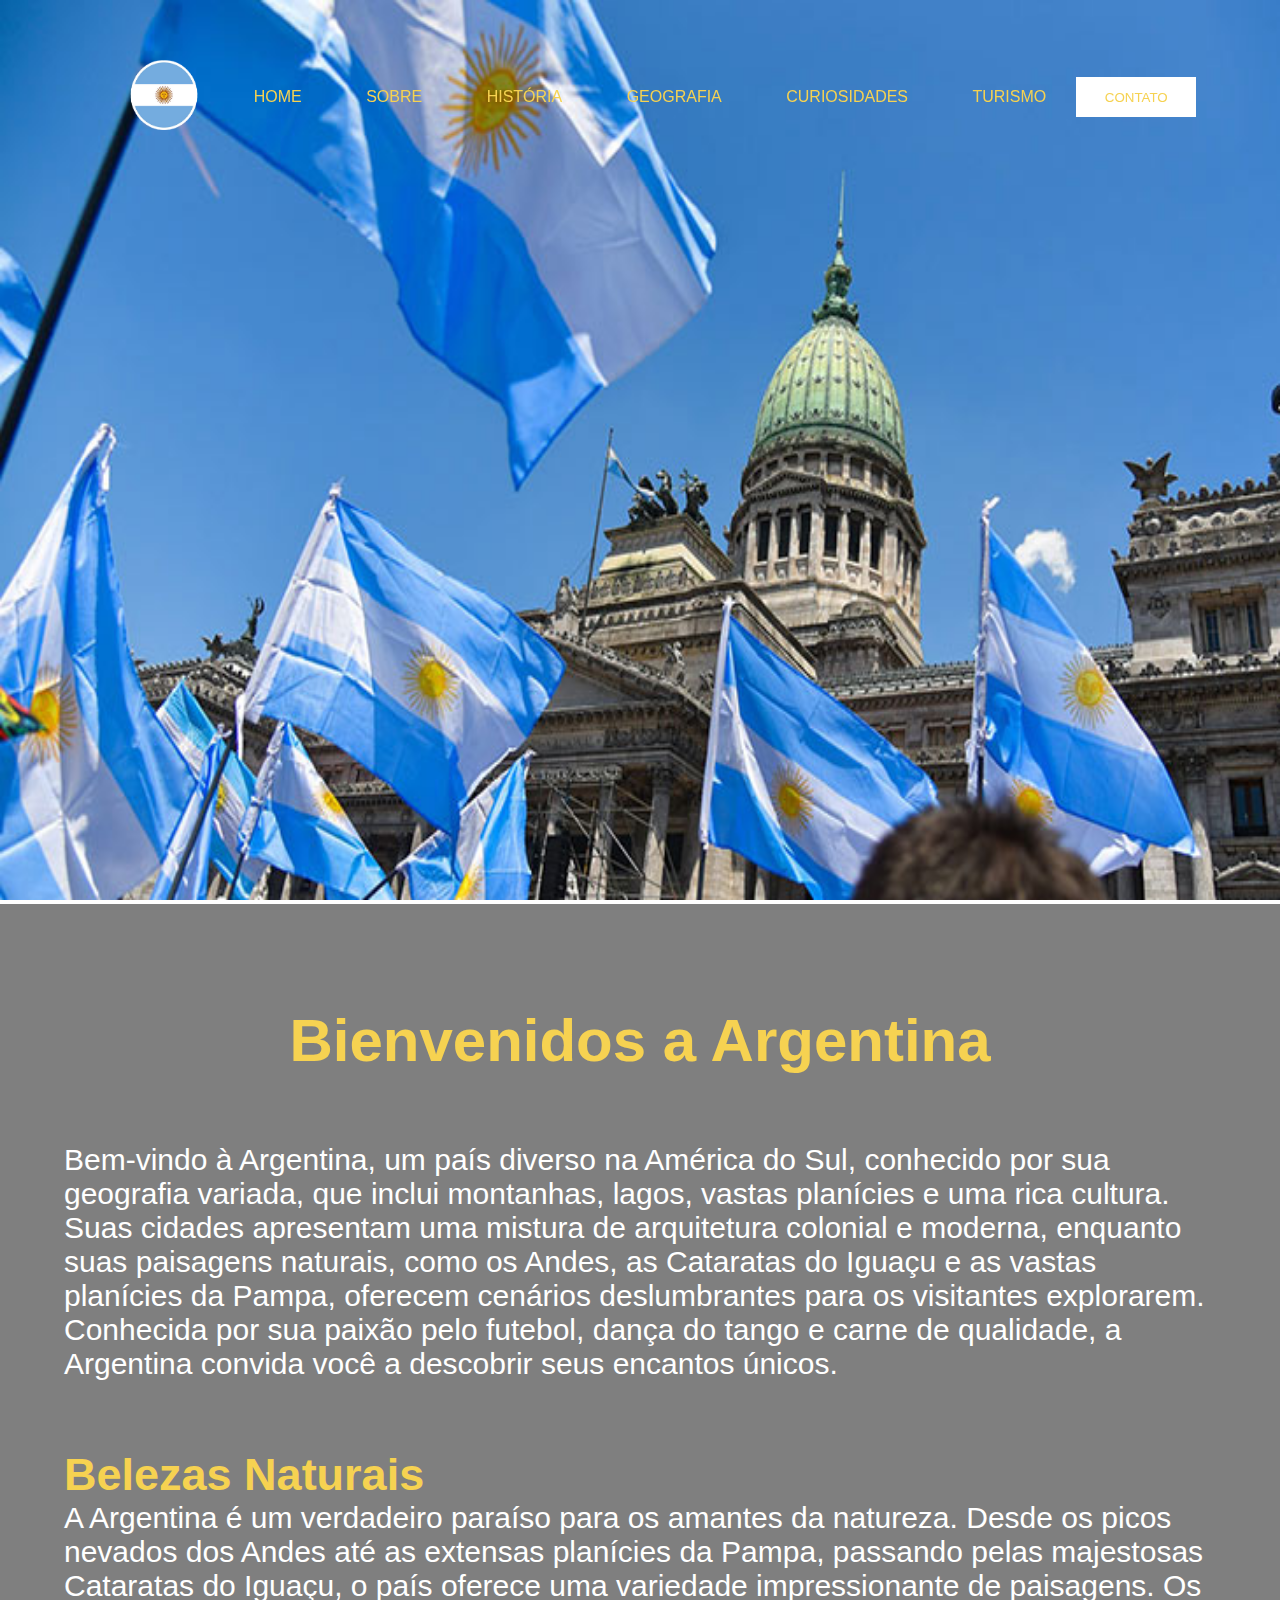
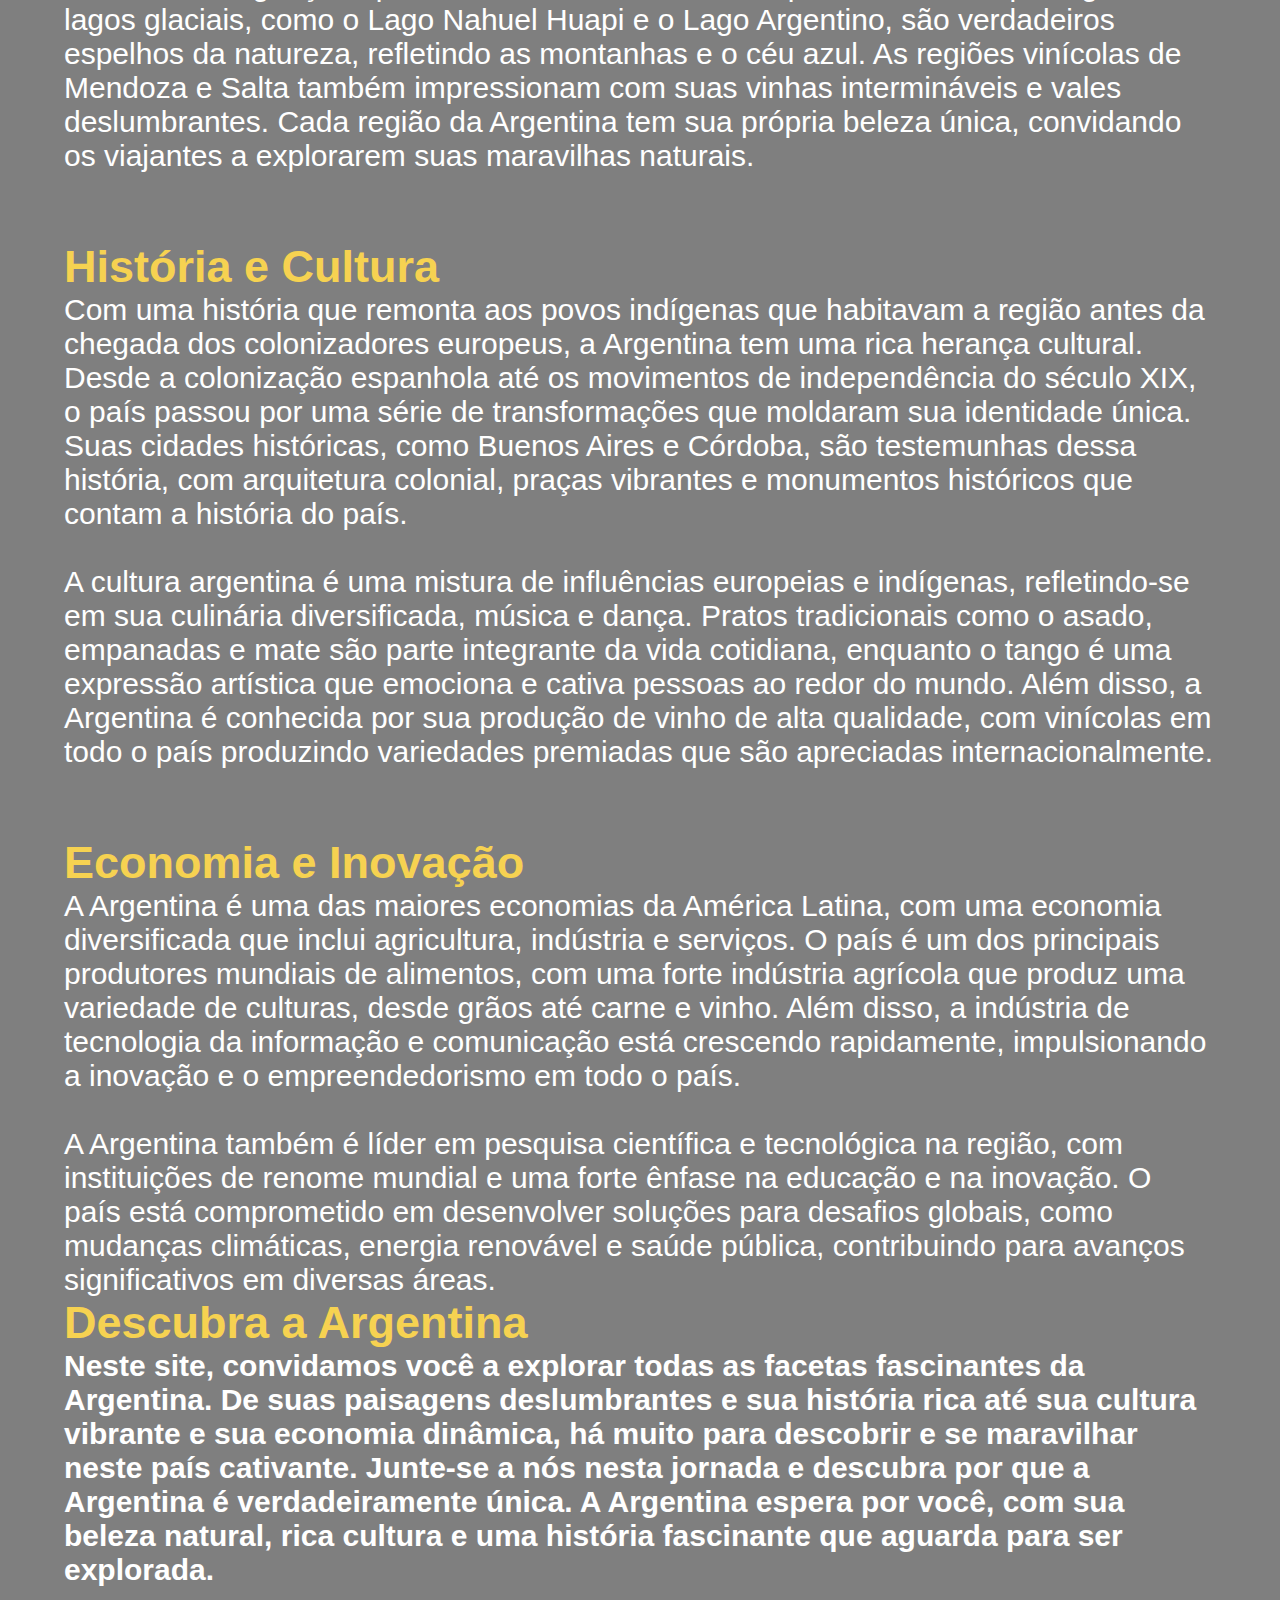
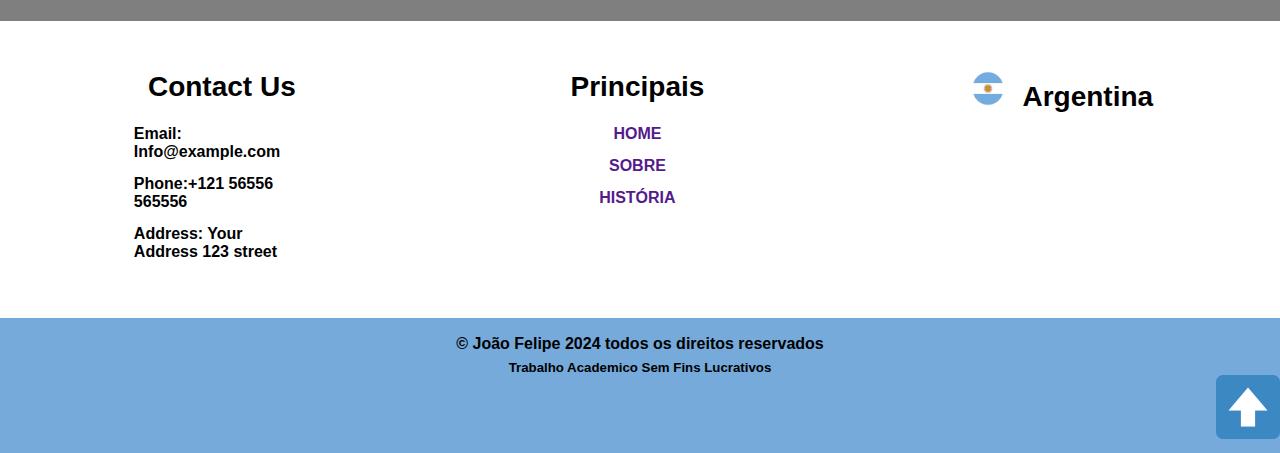
<file: sobre.html>
<!DOCTYPE html>
<html lang="pt-br">
<head>
<title>Sejam bem vindos a Argentina</title>
<!-- Esta metatag serve para definir o conjunto de caracteres UTF-8, permitindo o uso correto de acentuações e caracteres especiais -->
<meta charset="UTF-8">
 
<!-- Esta metatag serve para garantir que o site se adapte corretamente a diferentes dispositivos, como celulares e tablets -->
<meta name="viewport" content="width=device-width, initial-scale=1.0">
 
<!-- Esta metatag fornece uma descrição breve e precisa do conteúdo da página -->
<meta name="description" content="Informações gerais sobre o país da Argentina">
 
<!-- Esta metatag fornece palavras-chave relevantes que ajudam os mecanismos de busca a identificar o conteúdo da página -->
<meta name="keywords" content="Argentina, país">
 
<!-- Esta metatag indica o autor da página -->
<meta name="author" content="João Felipe">

<!-- Este link define o ícone que será exibido na aba do navegador -->
<link rel="icon" type="image/png" href="logo1.png">

<!-- Este link conecta o arquivo CSS que define o estilo da página -->
<link rel="stylesheet" href="stylesobre.css">

<!-- Este link conecta o arquivo CSS do Font Awesome, que fornece ícones para a página -->
<link rel="stylesheet" href="https://cdnjs.cloudflare.com/ajax/libs/font-awesome/6.5.2/css/all.min.css" integrity="sha512-SnH5WK+bZxgPHs44uWIX+LLJAJ9/2PkPKZ5QiAj6Ta86w+fsb2TkcmfRyVX3pBnMFcV7oQPJkl9QevSCWr3W6A==" crossorigin="anonymous" referrerpolicy="no-referrer" />

<script src="menu.js"></script>

</head>
<body>

   <header id="header">
    <div class="container">
        <div class="flex">

            <a href="#"><img src="icon.png"  width="120" height="70"></a>

                <nav>
                    <ul>
                        <li><a href="index.html">Home</a></li>
                        <li><a href="sobre.html">Sobre</a></li>
                        <li><a href="historia.html">História</a></li>
                        <li><a href="geografia.html">Geografia</a></li>
                        <li><a href="curiosidades.html">Curiosidades</a></li>
                        <li><a href="Turismo.html">Turismo</a></li>
                    </ul>


                </nav>

                <div class="btn-contato">
                    <a href="#"><button>CONTATO</button></a>
                </div>

        </div><!--flex-->

    </div><!--container-->
   </header>
   <img src="fundosobre.jpg" class="img">

   <section>
    <div class="box">
        <div class="conteudo">
            <br><br><br>
                <center><h1><span>Bienvenidos a Argentina</span></h1></center><br><br>
                <p>
                    Bem-vindo à Argentina, um país diverso na América do Sul, conhecido por sua geografia variada, que inclui montanhas, lagos, vastas planícies e uma rica cultura. Suas cidades apresentam uma mistura de arquitetura colonial e moderna, enquanto suas paisagens naturais, como os Andes, as Cataratas do Iguaçu e as vastas planícies da Pampa, oferecem cenários deslumbrantes para os visitantes explorarem. Conhecida por sua paixão pelo futebol, dança do tango e carne de qualidade, a Argentina convida você a descobrir seus encantos únicos.</p><br><br>

                <h2>Belezas Naturais</h2>

                <p>A Argentina é um verdadeiro paraíso para os amantes da natureza. Desde os picos nevados dos Andes até as extensas planícies da Pampa, passando pelas majestosas Cataratas do Iguaçu, o país oferece uma variedade impressionante de paisagens. Os lagos glaciais, como o Lago Nahuel Huapi e o Lago Argentino, são verdadeiros espelhos da natureza, refletindo as montanhas e o céu azul. As regiões vinícolas de Mendoza e Salta também impressionam com suas vinhas intermináveis e vales deslumbrantes. Cada região da Argentina tem sua própria beleza única, convidando os viajantes a explorarem suas maravilhas naturais.</p><br><br>

                <h2>História e Cultura</h2>

                <p> Com uma história que remonta aos povos indígenas que habitavam a região antes da chegada dos colonizadores europeus, a Argentina tem uma rica herança cultural. Desde a colonização espanhola até os movimentos de independência do século XIX, o país passou por uma série de transformações que moldaram sua identidade única. Suas cidades históricas, como Buenos Aires e Córdoba, são testemunhas dessa história, com arquitetura colonial, praças vibrantes e monumentos históricos que contam a história do país.

                <br><br>
                A cultura argentina é uma mistura de influências europeias e indígenas, refletindo-se em sua culinária diversificada, música e dança. Pratos tradicionais como o asado, empanadas e mate são parte integrante da vida cotidiana, enquanto o tango é uma expressão artística que emociona e cativa pessoas ao redor do mundo. Além disso, a Argentina é conhecida por sua produção de vinho de alta qualidade, com vinícolas em todo o país produzindo variedades premiadas que são apreciadas internacionalmente.
            </p><br><br>

                <h2>Economia e Inovação</h2>

                <p>A Argentina é uma das maiores economias da América Latina, com uma economia diversificada que inclui agricultura, indústria e serviços. O país é um dos principais produtores mundiais de alimentos, com uma forte indústria agrícola que produz uma variedade de culturas, desde grãos até carne e vinho. Além disso, a indústria de tecnologia da informação e comunicação está crescendo rapidamente, impulsionando a inovação e o empreendedorismo em todo o país.<br><br>

                A Argentina também é líder em pesquisa científica e tecnológica na região, com instituições de renome mundial e uma forte ênfase na educação e na inovação. O país está comprometido em desenvolver soluções para desafios globais, como mudanças climáticas, energia renovável e saúde pública, contribuindo para avanços significativos em diversas áreas.</p><b><b>

                <h2>Descubra a Argentina</h2>

                <p>Neste site, convidamos você a explorar todas as facetas fascinantes da Argentina. De suas paisagens deslumbrantes e sua história rica até sua cultura vibrante e sua economia dinâmica, há muito para descobrir e se maravilhar neste país cativante. Junte-se a nós nesta jornada e descubra por que a Argentina é verdadeiramente única. A Argentina espera por você, com sua beleza natural, rica cultura e uma história fascinante que aguarda para ser explorada.<br><br></p>
               
        </div>
    </div>

   </section>
   
   

   <footer>

    <div class="container"><div class="footer-content">

        <h3>Contact Us</h3>
        <p>Email: Info@example.com</p>
        <p>Phone:+121 56556 565556</p>
        <p>Address: Your Address 123 street</p>
        </div>
        
        <div class="footer-content">
        <h3>Principais</h3>
        <ul class="list">
        <li><a href="">HOME</a></li>
        <li><a href="">SOBRE</a></li>
        <li><a href="">HISTÓRIA</a></li>
        </ul>
        </div>
        <div class="footer-content">

        <ul class="nome">
            <li><img src="icon.png" width="60" height="35"></li>
            <li><h3>Argentina</h3></li>
        </ul><br>

        <ul class="social-icons">
        <li><a href="https://www.facebook.com"><i class="fa-brands fa-facebook"></i></i></a></li>

        <li><a href="https://www.x.com"><i class="fa-brands fa-x-twitter"></i></i></a></li>

        <li><a href="https://www.instagram.com"><i class="fa-brands fa-square-instagram"></i></a></li> 

        <li><a href=""><i class="fa-brands fa-linkedin"></i></i></a></li>
        </ul>
        </div>
        </div>
        <div class="bottom-bar">
        <p>&copy; João Felipe 2024 todos os direitos reservados</p>
        <h5>Trabalho Academico Sem Fins Lucrativos</h5>
        <div align="right"> <a href="#"> <img src="topo.png" width="5%"></a>
        </div>

</body>
</html>
</file>
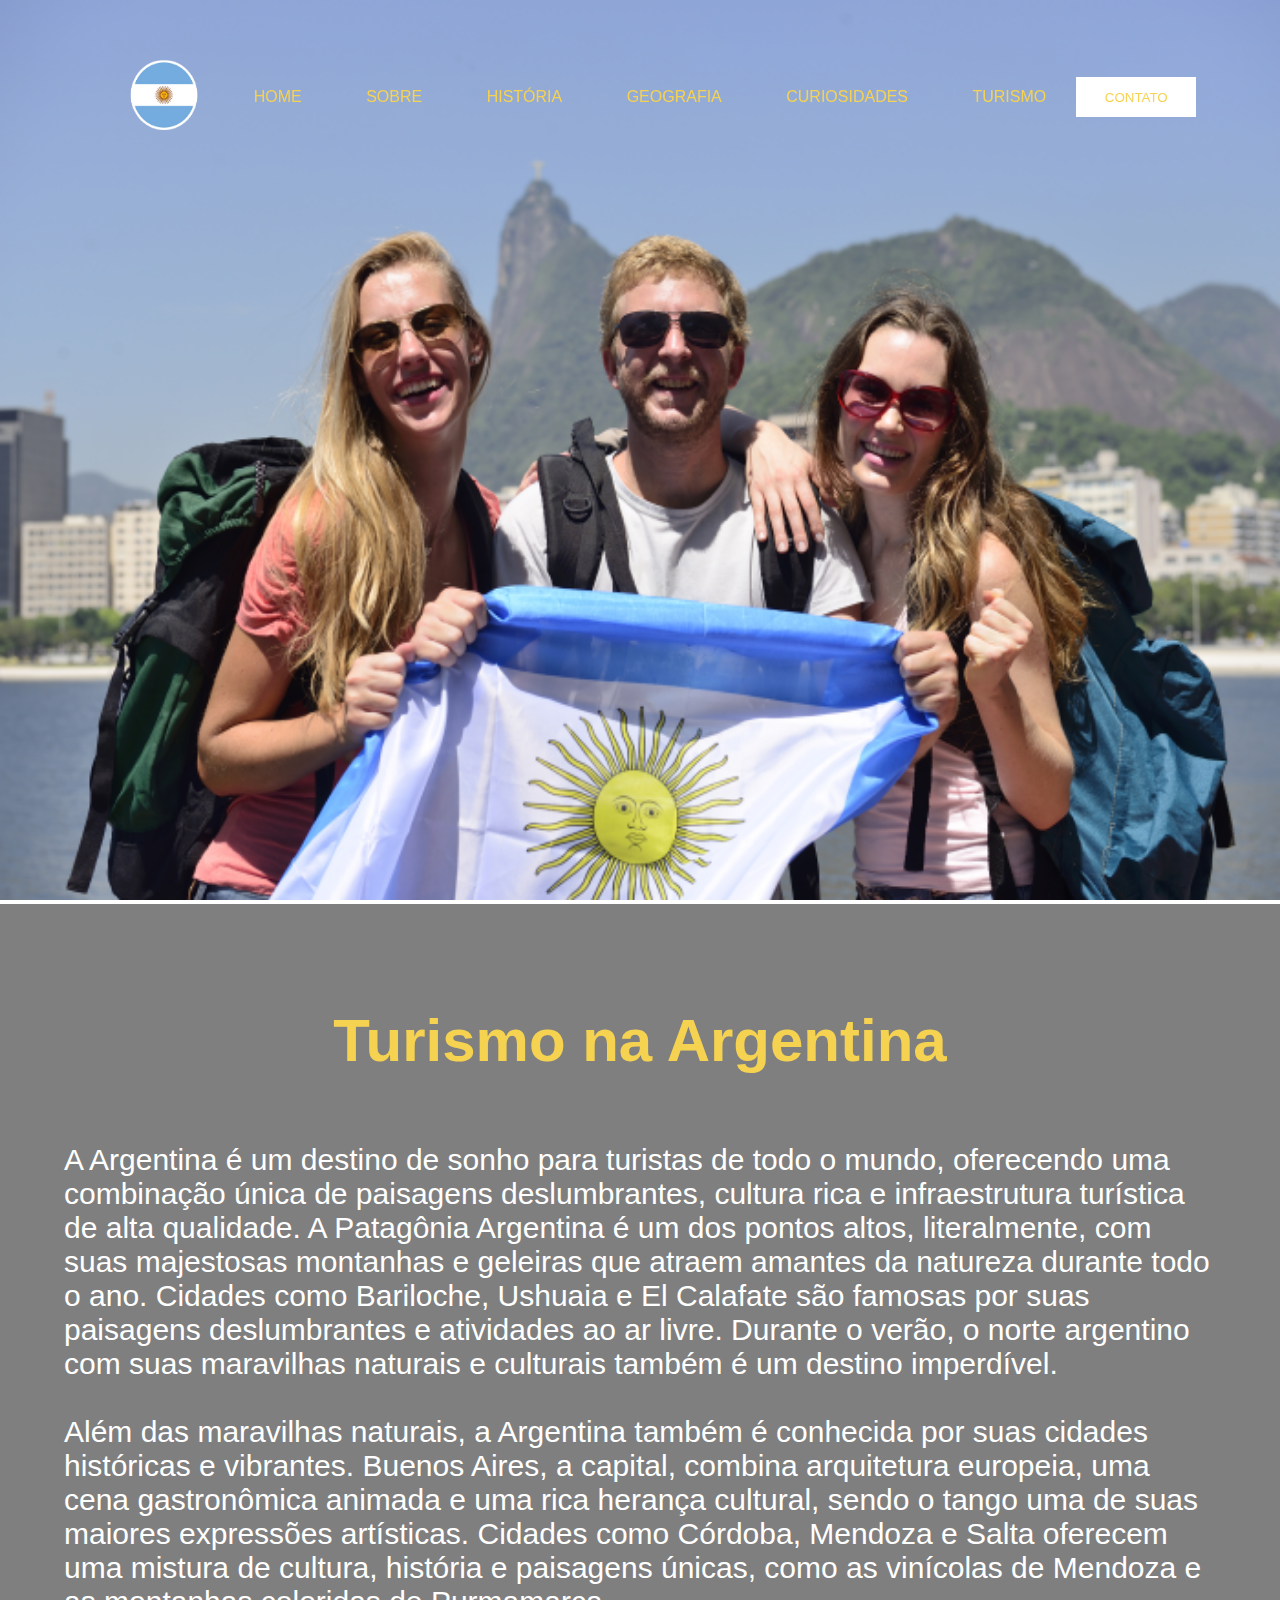
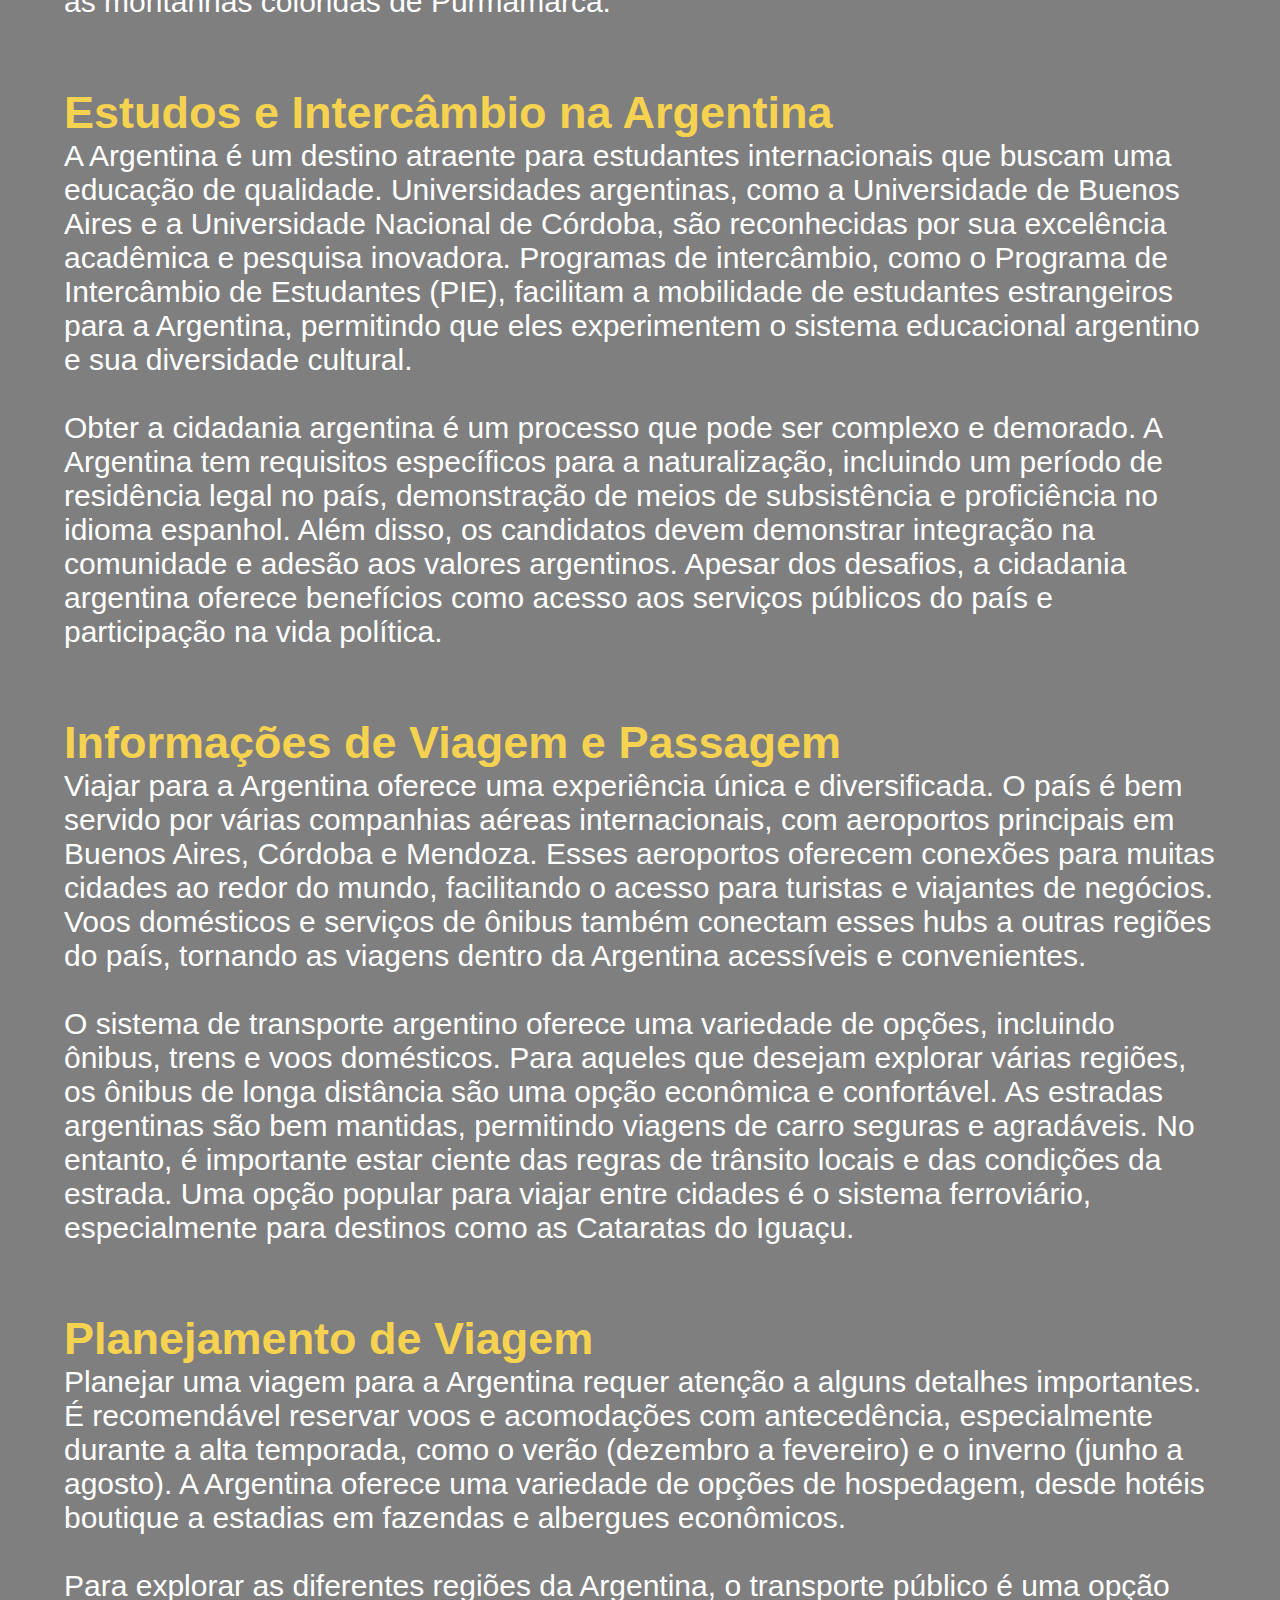
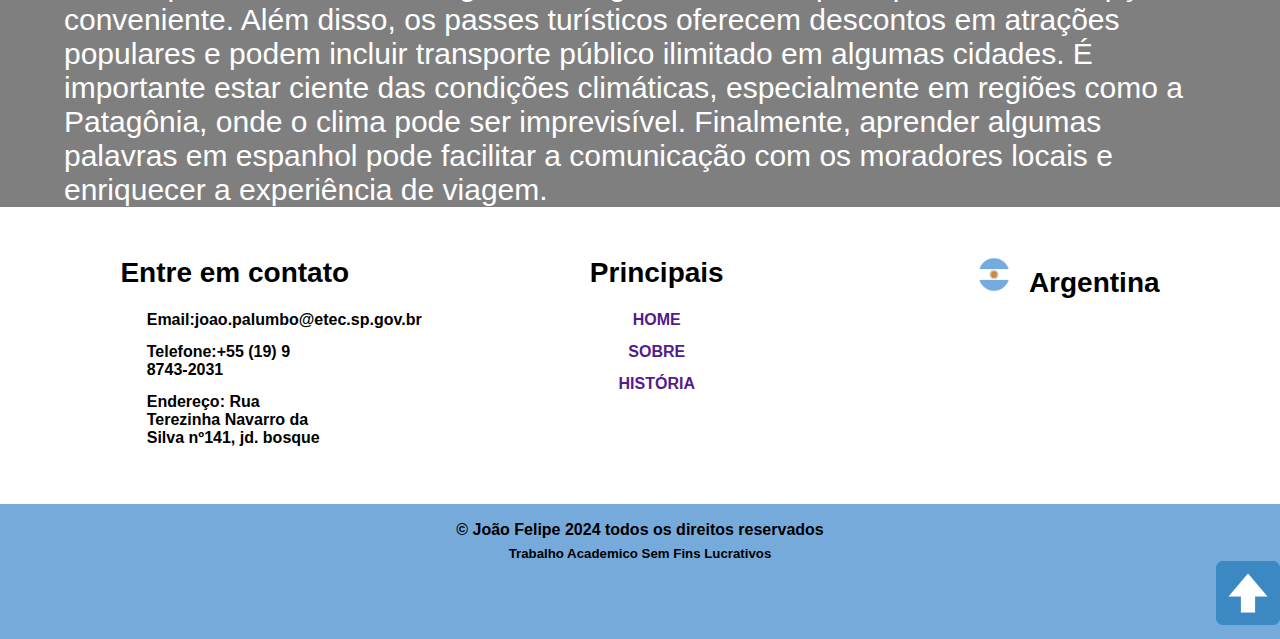
<file: Turismo.html>
<!DOCTYPE html>
<html lang="pt-br">
<head>
<title>Sejam bem vindos a Argentina</title>
<!-- Esta metatag serve para definir o conjunto de caracteres UTF-8, permitindo o uso correto de acentuações e caracteres especiais -->
<meta charset="UTF-8">
 
<!-- Esta metatag serve para garantir que o site se adapte corretamente a diferentes dispositivos, como celulares e tablets -->
<meta name="viewport" content="width=device-width, initial-scale=1.0">
 
<!-- Esta metatag fornece uma descrição breve e precisa do conteúdo da página -->
<meta name="description" content="Informações gerais sobre o país da Argentina">
 
<!-- Esta metatag fornece palavras-chave relevantes que ajudam os mecanismos de busca a identificar o conteúdo da página -->
<meta name="keywords" content="Argentina, país">
 
<!-- Esta metatag indica o autor da página -->
<meta name="author" content="João Felipe">

<!-- Este link define o ícone que será exibido na aba do navegador -->
<link rel="icon" type="image/png" href="logo1.png">

<!-- Este link conecta o arquivo CSS que define o estilo da página -->
<link rel="stylesheet" href="styleturismo.css">

<!-- Este link conecta o arquivo CSS do Font Awesome, que fornece ícones para a página -->
<link rel="stylesheet" href="https://cdnjs.cloudflare.com/ajax/libs/font-awesome/6.5.2/css/all.min.css" integrity="sha512-SnH5WK+bZxgPHs44uWIX+LLJAJ9/2PkPKZ5QiAj6Ta86w+fsb2TkcmfRyVX3pBnMFcV7oQPJkl9QevSCWr3W6A==" crossorigin="anonymous" referrerpolicy="no-referrer" />

<script src="menu.js"></script>

</head>
<body>

   <header id="header">
    <div class="container">
        <div class="flex">

            <a href="#"><img src="icon.png"  width="120" height="70"></a>

                <nav>
                    <ul>
                        <li><a href="index.html">Home</a></li>
                        <li><a href="sobre.html">Sobre</a></li>
                        <li><a href="historia.html">História</a></li>
                        <li><a href="geografia.html">Geografia</a></li>
                        <li><a href="curiosidades.html">Curiosidades</a></li>
                        <li><a href="Turismo.html">Turismo</a></li>
                    </ul>


                </nav>

                <div class="btn-contato">
                    <a href="#"><button>CONTATO</button></a>
                </div>

        </div><!--flex-->

    </div><!--container-->
   </header>
   <img src="fundoturismo.png" class="img">

   <section>
    <div class="box">
        <div class="conteudo">
            <br><br><br>
                <center><h1><span>Turismo na Argentina</span></h1></center><br><br>
                <p>
                    A Argentina é um destino de sonho para turistas de todo o mundo, oferecendo uma combinação única de paisagens deslumbrantes, cultura rica e infraestrutura turística de alta qualidade. A Patagônia Argentina é um dos pontos altos, literalmente, com suas majestosas montanhas e geleiras que atraem amantes da natureza durante todo o ano. Cidades como Bariloche, Ushuaia e El Calafate são famosas por suas paisagens deslumbrantes e atividades ao ar livre. Durante o verão, o norte argentino com suas maravilhas naturais e culturais também é um destino imperdível.<br><br>

                    Além das maravilhas naturais, a Argentina também é conhecida por suas cidades históricas e vibrantes. Buenos Aires, a capital, combina arquitetura europeia, uma cena gastronômica animada e uma rica herança cultural, sendo o tango uma de suas maiores expressões artísticas. Cidades como Córdoba, Mendoza e Salta oferecem uma mistura de cultura, história e paisagens únicas, como as vinícolas de Mendoza e as montanhas coloridas de Purmamarca.</p><br><br>

                <h2>Estudos e Intercâmbio na Argentina</h2>

                <p>A Argentina é um destino atraente para estudantes internacionais que buscam uma educação de qualidade. Universidades argentinas, como a Universidade de Buenos Aires e a Universidade Nacional de Córdoba, são reconhecidas por sua excelência acadêmica e pesquisa inovadora. Programas de intercâmbio, como o Programa de Intercâmbio de Estudantes (PIE), facilitam a mobilidade de estudantes estrangeiros para a Argentina, permitindo que eles experimentem o sistema educacional argentino e sua diversidade cultural.<br><br>

                    Obter a cidadania argentina é um processo que pode ser complexo e demorado. A Argentina tem requisitos específicos para a naturalização, incluindo um período de residência legal no país, demonstração de meios de subsistência e proficiência no idioma espanhol. Além disso, os candidatos devem demonstrar integração na comunidade e adesão aos valores argentinos. Apesar dos desafios, a cidadania argentina oferece benefícios como acesso aos serviços públicos do país e participação na vida política.</p><br><br>

                <h2>Informações de Viagem e Passagem</h2>

                <p> Viajar para a Argentina oferece uma experiência única e diversificada. O país é bem servido por várias companhias aéreas internacionais, com aeroportos principais em Buenos Aires, Córdoba e Mendoza. Esses aeroportos oferecem conexões para muitas cidades ao redor do mundo, facilitando o acesso para turistas e viajantes de negócios. Voos domésticos e serviços de ônibus também conectam esses hubs a outras regiões do país, tornando as viagens dentro da Argentina acessíveis e convenientes.<br><br>

                    O sistema de transporte argentino oferece uma variedade de opções, incluindo ônibus, trens e voos domésticos. Para aqueles que desejam explorar várias regiões, os ônibus de longa distância são uma opção econômica e confortável. As estradas argentinas são bem mantidas, permitindo viagens de carro seguras e agradáveis. No entanto, é importante estar ciente das regras de trânsito locais e das condições da estrada. Uma opção popular para viajar entre cidades é o sistema ferroviário, especialmente para destinos como as Cataratas do Iguaçu.
            </p><br><br>

                <h2>Planejamento de Viagem</h2>

                <p>Planejar uma viagem para a Argentina requer atenção a alguns detalhes importantes. É recomendável reservar voos e acomodações com antecedência, especialmente durante a alta temporada, como o verão (dezembro a fevereiro) e o inverno (junho a agosto). A Argentina oferece uma variedade de opções de hospedagem, desde hotéis boutique a estadias em fazendas e albergues econômicos.<br><br>

                    Para explorar as diferentes regiões da Argentina, o transporte público é uma opção conveniente. Além disso, os passes turísticos oferecem descontos em atrações populares e podem incluir transporte público ilimitado em algumas cidades. É importante estar ciente das condições climáticas, especialmente em regiões como a Patagônia, onde o clima pode ser imprevisível. Finalmente, aprender algumas palavras em espanhol pode facilitar a comunicação com os moradores locais e enriquecer a experiência de viagem.</p><b><b>
               
        </div>
    </div>

   </section>
   
   

   

   <script src="menu.js"></script>

   <footer>

    <div class="container"><div class="footer-content">

        <h3>Entre em contato</h3>
        <p>Email:joao.palumbo@etec.sp.gov.br</p>
        <p>Telefone:+55 (19) 9 8743-2031</p>
        <p>Endereço: Rua Terezinha Navarro da Silva nº141, jd. bosque</p>
        </div>
        
        <div class="footer-content">
        <h3>Principais</h3>
        <ul class="list">
        <li><a href="">HOME</a></li>
        <li><a href="">SOBRE</a></li>
        <li><a href="">HISTÓRIA</a></li>
        </ul>
        </div>
        <div class="footer-content">

        <ul class="nome">
            <li><img src="icon.png" width="60" height="35"></li>
            <li><h3>Argentina</h3></li>
        </ul><br>

        <ul class="social-icons">
        <li><a href="https://www.facebook.com"><i class="fa-brands fa-facebook"></i></i></a></li>

        <li><a href="https://www.x.com"><i class="fa-brands fa-x-twitter"></i></i></a></li>

        <li><a href="https://www.instagram.com"><i class="fa-brands fa-square-instagram"></i></a></li> 

        <li><a href=""><i class="fa-brands fa-linkedin"></i></i></a></li>
        </ul>
        </div>
        </div>
        <div class="bottom-bar">
        <p>&copy; João Felipe 2024 todos os direitos reservados</p>
        <h5>Trabalho Academico Sem Fins Lucrativos</h5>
        <div align="right"> <a href="#"> <img src="topo.png" width="5%"></a>
        </div>

</body>
</html>
</file>
<file: styleconfirm.css>
*{
    margin: 0 auto;
    padding: 0;
    font-family: 'Arial';
    box-sizing: border-box;
}
 
html{
    height: 100vh;
}

body{
    width: 100%;
    min-height: 100vh;
}


form{
    width: 400px;
    height: 400px;
    border-radius: 3px;
    background-color: #fff;
    padding: 20px;
    }
    
    
    form h1{
    color: #75AADB;
    font-size: 35px;
    margin-bottom: 20px;
    }

    #fale{
        color: #75AADB;
    
    }
    
    
    form .area-input{
    display: flex;
    align-items: center;
    justify-content: center;
    width: 100%;
    position: relative;
    height: 35px;
    margin-top: 50px
    }
    
    
    form .area-input label{
    position: absolute;
    top: 0;
    left: 00px;
    font-size: 12px;
    color: #75AADB;
    transform: translateY(-70%);
    }
    
    
    form .area-input input{
    width: 100%;
    height: 100%;
    border: none;
    border-radius: 2px;
    border-bottom: 2px solid #F6D251;
    color: #75AADB;
    outline: none;
    }
    
    form .area-input textarea{
    width: 100%;
    height: 100%;
    border: none;
    border-radius: 2px;
    border-bottom:2px solid #F6D251;
    resize: none;
    outline: none;
    }
    
    form button{
    margin-top: 20px;
    width: 100%;
    height: 35px;
    background-color: #F6D251;
    color: #75AADB;
    border: none;
    transition:.3s;
    cursor:pointer;
    }


    form buttom:houver{
    filter: brightness(.9);
    }


section{
    width: 100%;
    height: 100vh;
    position: relative;
}

section div.video{
   height: 100vh;
    position: relative;
    right: 0;
    bottom: 0;
    z-index: -1;
    display: flex;
    overflow: hidden;
}

section div.video video{
    position: absolute;         
    width: 100%;                
    height: 100%;               
    object-fit: cover;          
    z-index: -1;     
}

section div.box{
    width: 100%;
    height: 100%;
    position: absolute;
    align-items: center;
    display: flex;
    font-size: 35px;
    top: 10%;
    bottom: 80%;
}

section div.conteudo h1{
    color: #F6D251;

}


section div.conteudo h1 span{
    color: #F6D251;
    
}

section div.conteudo p{
    color: #fff;
    
}



.container{
    max-width: 1280px;
    margin: auto;
}

.flex{
    display: flex;
    align-items: center;
    justify-content: space-between;
}

header{
    z-index: 1;
    position: fixed;
    width: 100%;
    padding: 60px 4%;
    top: 0;
    left: 0;
    padding-left: 10px;
    align-items: center;
   
}

header.rolagem{
    transition: .6s;
    background-color: #75AADB;
    padding: 20px 4%;
    padding-left: 10px;
    
}

header.rolagem a{
    color: white;
    padding-left: 10px;
}

header ul{
    list-style: none;
}

header ul li{
    display: inline-block;
    margin: 0 40 px;
}

header ul li a{
    color: #F6D251;
    text-decoration: none;
    text-transform: uppercase;
    padding: 30px;
    border-radius: 30px;
    transition: .6s;
}

header ul li a:hover{
   background-color: #75AADB;

}

footer{
    background-color: white;
    padding-top: 50px;
}

.container{
    width: 1440px;
    margin: auto;
    display: flex;
    justify-content: center;
}

.footer-content{
    width: 33.3;
}

h3{
    font-size: 28px;
    margin-bottom: 15px;
    text-align: center;
}


.footer-content p{
    width: 190px;
    margin: auto;
    padding: 7px;
}

.footer-content ul{
    text-align: center;
}

.list{
    padding: 0;
}

.list li{
    width: auto;
    text-align: center;
    list-style-type: none;
    padding: 7px;
    position: relative;
}

.list li::before{
    content: '';
    position: absolute ;
    transform: translate(-50%, -50%);
    left: 50%;
    top: 100%;
    width: 0;
    height: 2px;
    background-color: #F6D251;
    transition-duration: .5s;
}

.list li:hover::before{
    width: 70px;
}

.social-icons{
    text-align: center;
    padding: 0;
}

.social-icons li{
    display: inline;
    text-align: center;
    padding: 5px
}

.social-icons i{
    color: rgb(0, 0, 0);
    font-size: 40px;
}


a{
    text-decoration: none;
}

a:hover{
    color: #F6D251;
}

.social-icons i:hover{
    color: #F6D251;
}

.nome{
    padding: 0;
}

.nome li{
    display: inline-block;
    padding: 0px
}

.bottom-bar{
    background-color: #75AADB;
    text-align: center;
    padding: 10px 0;
    margin-top: 50px;
}

.bottom-bar p{
    color: black;
    margin: 0;
    font-size: 16px;
    padding: 7px;
}



.btn-contato button{
    width: 120px;
    height: 40px;
    border: 0;
    background-color:white;
    color:#F6D251;
    cursor: pointer;
    transition: .2s;
}
</file>
<file: stylecontato.css>
*{
    margin: 0 auto;
    padding: 0;
    font-family: 'Arial';
    box-sizing: border-box;
}
 
html{
    height: 100vh;
}

body{
    width: 100%;
    min-height: 100vh;
}

form{
    width: 400px;
    height: 400px;
    border-radius: 3px;
    background-color: #fff;
    padding: 20px;
    }
    
    
    form h1{
    color: #75AADB;
    font-size: 35px;
    margin-bottom: 20px;
    }

    #fale{
        color: #75AADB;
    
    }
    
    
    form .area-input{
    display: flex;
    align-items: center;
    justify-content: center;
    width: 100%;
    position: relative;
    height: 35px;
    margin-top: 50px
    }
    
    
    form .area-input label{
    position: absolute;
    top: 0;
    left: 00px;
    font-size: 12px;
    color: #75AADB;
    transform: translateY(-70%);
    }
    
    
    form .area-input input{
    width: 100%;
    height: 100%;
    border: none;
    border-radius: 2px;
    border-bottom: 2px solid #F6D251;
    color: #75AADB;
    outline: none;
    }
    
    form .area-input textarea{
    width: 100%;
    height: 100%;
    border: none;
    border-radius: 2px;
    border-bottom:2px solid #F6D251;
    resize: none;
    outline: none;
    }
    
    form button{
    margin-top: 20px;
    width: 100%;
    height: 35px;
    background-color: #F6D251;
    color: #75AADB;
    border: none;
    transition:.3s;
    cursor:pointer;
    }


    form buttom:houver{
    filter: brightness(.9);
    }


section{
    width: 100%;
    height: 100vh;
    position: relative;
}

section div.video{
   height: 100vh;
    position: relative;
    right: 0;
    bottom: 0;
    z-index: -1;
    display: flex;
    overflow: hidden;
}

section div.video video{
    position: absolute;         
    width: 100%;                
    height: 100%;               
    object-fit: cover;          
    z-index: -1;     
}

section div.box{
    width: 100%;
    height: 100%;
    position: absolute;
    align-items: center;
    display: flex;
    font-size: 35px;
    top: 10%;
    bottom: 80%;
}

section div.conteudo h1{
    color: white;

}


section div.conteudo h1 span{
    color: #F6D251;
    
}


.container{
    max-width: 1280px;
    margin: auto;
}

.flex{
    display: flex;
    align-items: center;
    justify-content: space-between;
}

header{
    z-index: 1;
    position: fixed;
    width: 100%;
    padding: 60px 4%;
    top: 0;
    left: 0;
    padding-left: 10px;
    align-items: center;
   
}

header.rolagem{
    transition: .6s;
    background-color: #75AADB;
    padding: 20px 4%;
    padding-left: 10px;
    
}

header.rolagem a{
    color: white;
    padding-left: 10px;
}

header ul{
    list-style: none;
}

header ul li{
    display: inline-block;
    margin: 0 40 px;
}

header ul li a{
    color: #F6D251;
    text-decoration: none;
    text-transform: uppercase;
    padding: 30px;
    border-radius: 30px;
    transition: .6s;
}

header ul li a:hover{
   background-color: #75AADB;

}

footer{
    background-color: white;
    padding-top: 50px;
}

.container{
    width: 1440px;
    margin: auto;
    display: flex;
    justify-content: center;
}

.footer-content{
    width: 33.3;
}

h3{
    font-size: 28px;
    margin-bottom: 15px;
    text-align: center;
}


.footer-content p{
    width: 190px;
    margin: auto;
    padding: 7px;
}

.footer-content ul{
    text-align: center;
}

.list{
    padding: 0;
}

.list li{
    width: auto;
    text-align: center;
    list-style-type: none;
    padding: 7px;
    position: relative;
}

.list li::before{
    content: '';
    position: absolute ;
    transform: translate(-50%, -50%);
    left: 50%;
    top: 100%;
    width: 0;
    height: 2px;
    background-color: #F6D251;
    transition-duration: .5s;
}

.list li:hover::before{
    width: 70px;
}

.social-icons{
    text-align: center;
    padding: 0;
}

.social-icons li{
    display: inline;
    text-align: center;
    padding: 5px
}

.social-icons i{
    color: rgb(0, 0, 0);
    font-size: 40px;
}


a{
    text-decoration: none;
}

a:hover{
    color: #F6D251;
}

.social-icons i:hover{
    color: #F6D251;
}

.nome{
    padding: 0;
}

.nome li{
    display: inline-block;
    padding: 0px
}

.bottom-bar{
    background-color: #75AADB;
    text-align: center;
    padding: 10px 0;
    margin-top: 50px;
}

.bottom-bar p{
    color: black;
    margin: 0;
    font-size: 16px;
    padding: 7px;
}



.btn-contato button{
    width: 120px;
    height: 40px;
    border: 0;
    background-color:white;
    color:#F6D251;
    cursor: pointer;
    transition: .2s;
}
</file>
<file: stylecuriosidades.css>
*{
    margin: 0 auto;
    padding: 0;
    font-family: 'Arial';
    box-sizing: border-box;
}
 
html{
    height: 100vh;
}

body{
    width: 100%;
    min-height: 100vh;
    background-position: center;
    background-repeat: no-repeat;
}

.img{
    width: 100%;
    height: 100vh;
}




section div.box{
    width: 100%;
    height: 182%;
    display: flex;
    position: relative;
    align-items: center;
    font-size: 30px;
    justify-content: center;
    background-color: rgba(0, 0, 0, 0.5);
    
}

section div.conteudo h1{
    width: 90%;
    height: 182%;
    color: white;

}



section div.conteudo h2{
    width: 90%;
    height: 182%;
    color: #F6D251;

}


section div.conteudo span{
    color: #F6D251;
    width: 90%;
    height: 182%;
    
}

section div.conteudo p{
    color: white;
    width: 90%;
    height: 182%;
}

.container{
    max-width: 1280px;
    margin: auto;
}

.flex{
    display: flex;
    align-items: center;
    justify-content: space-between;
}


header{
    z-index: 1;
    position: fixed;
    width: 100%;
    padding: 60px 4%;
    top: 0;
    left: 0;
    padding-left: 10px;
    align-items: center;
   
}

header.rolagem{
    transition: .6s;
    background-color: #75AADB;
    padding: 20px 4%;
    padding-left: 10px;
    
}

header.rolagem a{
    color: white;
    padding-left: 10px;
}

header ul{
    list-style: none;
}

header ul li{
    display: inline-block;
    margin: 0 40 px;
}

header ul li a{
    color: #F6D251;
    text-decoration: none;
    text-transform: uppercase;
    padding: 30px;
    border-radius: 30px;
    transition: .6s;
}

header ul li a:hover{
   background-color: #75AADB;

}
footer{
    background-color: white;
    padding-top: 50px;
}

.container{
    width: 1440px;
    margin: auto;
    display: flex;
    justify-content: center;
}

.footer-content{
    width: 33.3;
}

h3{
    font-size: 28px;
    margin-bottom: 15px;
    text-align: center;
}


.footer-content p{
    width: 190px;
    margin: auto;
    padding: 7px;
}

.footer-content ul{
    text-align: center;
}

.list{
    padding: 0;
}

.list li{
    width: auto;
    text-align: center;
    list-style-type: none;
    padding: 7px;
    position: relative;
}

.list li::before{
    content: '';
    position: absolute ;
    transform: translate(-50%, -50%);
    left: 50%;
    top: 100%;
    width: 0;
    height: 2px;
    background-color: #F6D251;
    transition-duration: .5s;
}

.list li:hover::before{
    width: 70px;
}

.social-icons{
    text-align: center;
    padding: 0;
}

.social-icons li{
    display: inline;
    text-align: center;
    padding: 5px
}

.social-icons i{
    color: rgb(0, 0, 0);
    font-size: 40px;
}


a{
    text-decoration: none;
}

a:hover{
    color: #F6D251;
}

.social-icons i:hover{
    color: #F6D251;
}

.nome{
    padding: 0;
}

.nome li{
    display: inline-block;
    padding: 0px
}

.bottom-bar{
    background-color: #75AADB;
    text-align: center;
    padding: 10px 0;
    margin-top: 50px;
}

.bottom-bar p{
    color: black;
    margin: 0;
    font-size: 16px;
    padding: 7px;
}



.btn-contato button{
    width: 120px;
    height: 40px;
    border: 0;
    background-color:white;
    color:#F6D251;
    cursor: pointer;
    transition: .2s;

}
</file>
<file: stylegeografia.css>
*{
    margin: 0 auto;
    padding: 0;
    font-family: 'Arial';
    box-sizing: border-box;
}
 
html{
    height: 100vh;
}

body{
    width: 100%;
    min-height: 100vh;
    background-position: center;
    background-repeat: no-repeat;
}

.img{
    width: 100%;
    height: 100vh;
}


section div.box{
    width: 100%;
    height: 182%;
    display: flex;
    position: relative;
    align-items: center;
    font-size: 30px;
    justify-content: center;
    background-color: rgba(0, 0, 0, 0.5);
    
}

section div.conteudo h2{
    width: 90%;
    height: 182%;
    color: #F6D251;

}

section div.conteudo h1 span{
    color: #F6D251;
    width: 90%;
    height: 182%;
    
}

section div.conteudo p{
    color: white;
    width: 90%;
    height: 182%;
}

.container{
    max-width: 1280px;
    margin: auto;
}

.flex{
    display: flex;
    align-items: center;
    justify-content: space-between;
}


header{
    z-index: 1;
    position: fixed;
    width: 100%;
    padding: 60px 4%;
    top: 0;
    left: 0;
    padding-left: 10px;
    align-items: center;
   
}

header.rolagem{
    transition: .6s;
    background-color: #75AADB;
    padding: 20px 4%;
    padding-left: 10px;
    
}

header.rolagem a{
    color: white;
    padding-left: 10px;
}

header ul{
    list-style: none;
}

header ul li{
    display: inline-block;
    margin: 0 40 px;
}

header ul li a{
    color: #F6D251;
    text-decoration: none;
    text-transform: uppercase;
    padding: 30px;
    border-radius: 30px;
    transition: .6s;
}

header ul li a:hover{
   background-color: #75AADB;

}

footer{
    background-color: white;
    padding-top: 50px;
}

.container{
    width: 1440px;
    margin: auto;
    display: flex;
    justify-content: center;
}

.footer-content{
    width: 33.3;
}

h3{
    font-size: 28px;
    margin-bottom: 15px;
    text-align: center;
}


.footer-content p{
    width: 190px;
    margin: auto;
    padding: 7px;
}

.footer-content ul{
    text-align: center;
}

.list{
    padding: 0;
}

.list li{
    width: auto;
    text-align: center;
    list-style-type: none;
    padding: 7px;
    position: relative;
}

.list li::before{
    content: '';
    position: absolute ;
    transform: translate(-50%, -50%);
    left: 50%;
    top: 100%;
    width: 0;
    height: 2px;
    background-color: #F6D251;
    transition-duration: .5s;
}

.list li:hover::before{
    width: 70px;
}

.social-icons{
    text-align: center;
    padding: 0;
}

.social-icons li{
    display: inline;
    text-align: center;
    padding: 5px
}

.social-icons i{
    color: rgb(0, 0, 0);
    font-size: 40px;
}


a{
    text-decoration: none;
}

a:hover{
    color: #F6D251;
}

.social-icons i:hover{
    color: #F6D251;
}

.nome{
    padding: 0;
}

.nome li{
    display: inline-block;
    padding: 0px
}

.bottom-bar{
    background-color: #75AADB;
    text-align: center;
    padding: 10px 0;
    margin-top: 50px;
}

.bottom-bar p{
    color: black;
    margin: 0;
    font-size: 16px;
    padding: 7px;
}



.btn-contato button{
    width: 120px;
    height: 40px;
    border: 0;
    background-color:white;
    color:#F6D251;
    cursor: pointer;
    transition: .2s;

}
</file>
<file: stylehistoria.css>
*{
    margin: 0 auto;
    padding: 0;
    font-family: 'Arial';
    box-sizing: border-box;
}
 
html{
    height: 100vh;
}

body{
    width: 100%;
    min-height: 100vh;
    background-position: center;
    background-repeat: no-repeat;
}


.img{
    width: 100%;
    height: 100vh;
}


section div.box{
    width: 100%;
    height: 182%;
    display: flex;
    position: relative;
    align-items: center;
    font-size: 30px;
    justify-content: center;
    background-color: rgba(0, 0, 0, 0.5);
    
}

section div.conteudo h2{
    width: 90%;
    height: 182%;
    color: #F6D251;

}

section div.conteudo h1 span{
    color: #F6D251;
    width: 90%;
    height: 182%;
    
}

section div.conteudo p{
    color: white;
    width: 90%;
    height: 182%;
}

.container{
    max-width: 1280px;
    margin: auto;
}

.flex{
    display: flex;
    align-items: center;
    justify-content: space-between;
}


header{
    z-index: 1;
    position: fixed;
    width: 100%;
    padding: 60px 4%;
    top: 0;
    left: 0;
    padding-left: 10px;
    align-items: center;
   
}

header.rolagem{
    transition: .6s;
    background-color: #75AADB;
    padding: 20px 4%;
    padding-left: 10px;
    
}

header.rolagem a{
    color: white;
    padding-left: 10px;
}

header ul{
    list-style: none;
}

header ul li{
    display: inline-block;
    margin: 0 40 px;
}

header ul li a{
    color: #F6D251;
    text-decoration: none;
    text-transform: uppercase;
    padding: 30px;
    border-radius: 30px;
    transition: .6s;
}

header ul li a:hover{
   background-color: #75AADB;

}

footer{
    background-color: white;
    padding-top: 50px;
}

.container{
    width: 1440px;
    margin: auto;
    display: flex;
    justify-content: center;
}

.footer-content{
    width: 33.3;
}

h3{
    font-size: 28px;
    margin-bottom: 15px;
    text-align: center;
}


.footer-content p{
    width: 190px;
    margin: auto;
    padding: 7px;
}

.footer-content ul{
    text-align: center;
}

.list{
    padding: 0;
}

.list li{
    width: auto;
    text-align: center;
    list-style-type: none;
    padding: 7px;
    position: relative;
}

.list li::before{
    content: '';
    position: absolute ;
    transform: translate(-50%, -50%);
    left: 50%;
    top: 100%;
    width: 0;
    height: 2px;
    background-color: #F6D251;
    transition-duration: .5s;
}

.list li:hover::before{
    width: 70px;
}

.social-icons{
    text-align: center;
    padding: 0;
}

.social-icons li{
    display: inline;
    text-align: center;
    padding: 5px
}

.social-icons i{
    color: rgb(0, 0, 0);
    font-size: 40px;
}


a{
    text-decoration: none;
}

a:hover{
    color: #F6D251;
}

.social-icons i:hover{
    color: #F6D251;
}

.nome{
    padding: 0;
}

.nome li{
    display: inline-block;
    padding: 0px
}

.bottom-bar{
    background-color: #75AADB;
    text-align: center;
    padding: 10px 0;
    margin-top: 50px;
}

.bottom-bar p{
    color: black;
    margin: 0;
    font-size: 16px;
    padding: 7px;
}



.btn-contato button{
    width: 120px;
    height: 40px;
    border: 0;
    background-color:white;
    color:#F6D251;
    cursor: pointer;
    transition: .2s;

}
</file>
<file: stylesobre.css>
*{
    margin: 0 auto;
    padding: 0;
    font-family: 'Arial';
    box-sizing: border-box;
}
 
html{
    height: 100vh;
}

body{
    width: 100%;
    min-height: 100vh;
    background-position: center;
    background-repeat: no-repeat;
}

.img{
    width: 100%;
    height: 100vh;
}


section div.box{
    width: 100%;
    height: 182%;
    display: flex;
    position: relative;
    align-items: center;
    font-size: 30px;
    justify-content: center;
    background-color: rgba(0, 0, 0, 0.5);
    
}

section div.conteudo h2{
    width: 90%;
    height: 182%;
    color: #F6D251;

}

section div.conteudo h1 span{
    color: #F6D251;
    width: 90%;
    height: 182%;
    
}

section div.conteudo p{
    color: white;
    width: 90%;
    height: 182%;
}

.container{
    max-width: 1280px;
    margin: auto;
}

.flex{
    display: flex;
    align-items: center;
    justify-content: space-between;
}


header{
    z-index: 1;
    position: fixed;
    width: 100%;
    padding: 60px 4%;
    top: 0;
    left: 0;
    padding-left: 10px;
    align-items: center;
   
}

header.rolagem{
    transition: .6s;
    background-color: #75AADB;
    padding: 20px 4%;
    padding-left: 10px;
    
}

header.rolagem a{
    color: white;
    padding-left: 10px;
}

header ul{
    list-style: none;
}

header ul li{
    display: inline-block;
    margin: 0 40 px;
}

header ul li a{
    color: #F6D251;
    text-decoration: none;
    text-transform: uppercase;
    padding: 30px;
    border-radius: 30px;
    transition: .6s;
}

header ul li a:hover{
   background-color: #75AADB;

}

footer{
    background-color: white;
    padding-top: 50px;
}

.container{
    width: 1440px;
    margin: auto;
    display: flex;
    justify-content: center;
}

.footer-content{
    width: 33.3;
}

h3{
    font-size: 28px;
    margin-bottom: 15px;
    text-align: center;
}


.footer-content p{
    width: 190px;
    margin: auto;
    padding: 7px;
}

.footer-content ul{
    text-align: center;
}

.list{
    padding: 0;
}

.list li{
    width: auto;
    text-align: center;
    list-style-type: none;
    padding: 7px;
    position: relative;
}

.list li::before{
    content: '';
    position: absolute ;
    transform: translate(-50%, -50%);
    left: 50%;
    top: 100%;
    width: 0;
    height: 2px;
    background-color: #F6D251;
    transition-duration: .5s;
}

.list li:hover::before{
    width: 70px;
}

.social-icons{
    text-align: center;
    padding: 0;
}

.social-icons li{
    display: inline;
    text-align: center;
    padding: 5px
}

.social-icons i{
    color: rgb(0, 0, 0);
    font-size: 40px;
}


a{
    text-decoration: none;
}

a:hover{
    color: #F6D251;
}

.social-icons i:hover{
    color: #F6D251;
}

.nome{
    padding: 0;
}

.nome li{
    display: inline-block;
    padding: 0px
}

.bottom-bar{
    background-color: #75AADB;
    text-align: center;
    padding: 10px 0;
    margin-top: 50px;
}

.bottom-bar p{
    color: black;
    margin: 0;
    font-size: 16px;
    padding: 7px;
}



.btn-contato button{
    width: 120px;
    height: 40px;
    border: 0;
    background-color:white;
    color:#F6D251;
    cursor: pointer;
    transition: .2s;

}
</file>
<file: styleturismo.css>
*{
    margin: 0 auto;
    padding: 0;
    font-family: 'Arial';
    box-sizing: border-box;
}
 
html{
    height: 100vh;
}

body{
    width: 100%;
    min-height: 100vh;
    background-position: center;
    background-repeat: no-repeat;
}

.img{
    width: 100%;
    height: 100vh;
}




section div.box{
    width: 100%;
    height: 182%;
    display: flex;
    position: relative;
    align-items: center;
    font-size: 30px;
    justify-content: center;
    background-color: rgba(0, 0, 0, 0.5);
    
}

section div.conteudo h1{
    width: 90%;
    height: 182%;
    color: white;

}



section div.conteudo h2{
    width: 90%;
    height: 182%;
    color: #F6D251;

}


section div.conteudo span{
    color: #F6D251;
    width: 90%;
    height: 182%;
    
}

section div.conteudo p{
    color: white;
    width: 90%;
    height: 182%;
}

.container{
    max-width: 1280px;
    margin: auto;
}

.flex{
    display: flex;
    align-items: center;
    justify-content: space-between;
}


header{
    z-index: 1;
    position: fixed;
    width: 100%;
    padding: 60px 4%;
    top: 0;
    left: 0;
    padding-left: 10px;
    align-items: center;
   
}

header.rolagem{
    transition: .6s;
    background-color: #75AADB;
    padding: 20px 4%;
    padding-left: 10px;
    
}

header.rolagem a{
    color: white;
    padding-left: 10px;
}

header ul{
    list-style: none;
}

header ul li{
    display: inline-block;
    margin: 0 40 px;
}

header ul li a{
    color: #F6D251;
    text-decoration: none;
    text-transform: uppercase;
    padding: 30px;
    border-radius: 30px;
    transition: .6s;
}

header ul li a:hover{
   background-color: #75AADB;

}

footer{
    background-color: white;
    padding-top: 50px;
}

.container{
    width: 1440px;
    margin: auto;
    display: flex;
    justify-content: center;
}

.footer-content{
    width: 33.3;
}

h3{
    font-size: 28px;
    margin-bottom: 15px;
    text-align: center;
}


.footer-content p{
    width: 190px;
    margin: auto;
    padding: 7px;
}

.footer-content ul{
    text-align: center;
}

.list{
    padding: 0;
}

.list li{
    width: auto;
    text-align: center;
    list-style-type: none;
    padding: 7px;
    position: relative;
}

.list li::before{
    content: '';
    position: absolute ;
    transform: translate(-50%, -50%);
    left: 50%;
    top: 100%;
    width: 0;
    height: 2px;
    background-color: #F6D251;
    transition-duration: .5s;
}

.list li:hover::before{
    width: 70px;
}

.social-icons{
    text-align: center;
    padding: 0;
}

.social-icons li{
    display: inline;
    text-align: center;
    padding: 5px
}

.social-icons i{
    color: rgb(0, 0, 0);
    font-size: 40px;
}


a{
    text-decoration: none;
}

a:hover{
    color: #F6D251;
}

.social-icons i:hover{
    color: #F6D251;
}

.nome{
    padding: 0;
}

.nome li{
    display: inline-block;
    padding: 0px
}

.bottom-bar{
    background-color: #75AADB;
    text-align: center;
    padding: 10px 0;
    margin-top: 50px;
}

.bottom-bar p{
    color: black;
    margin: 0;
    font-size: 16px;
    padding: 7px;
}



.btn-contato button{
    width: 120px;
    height: 40px;
    border: 0;
    background-color:white;
    color:#F6D251;
    cursor: pointer;
    transition: .2s;

}
</file>
